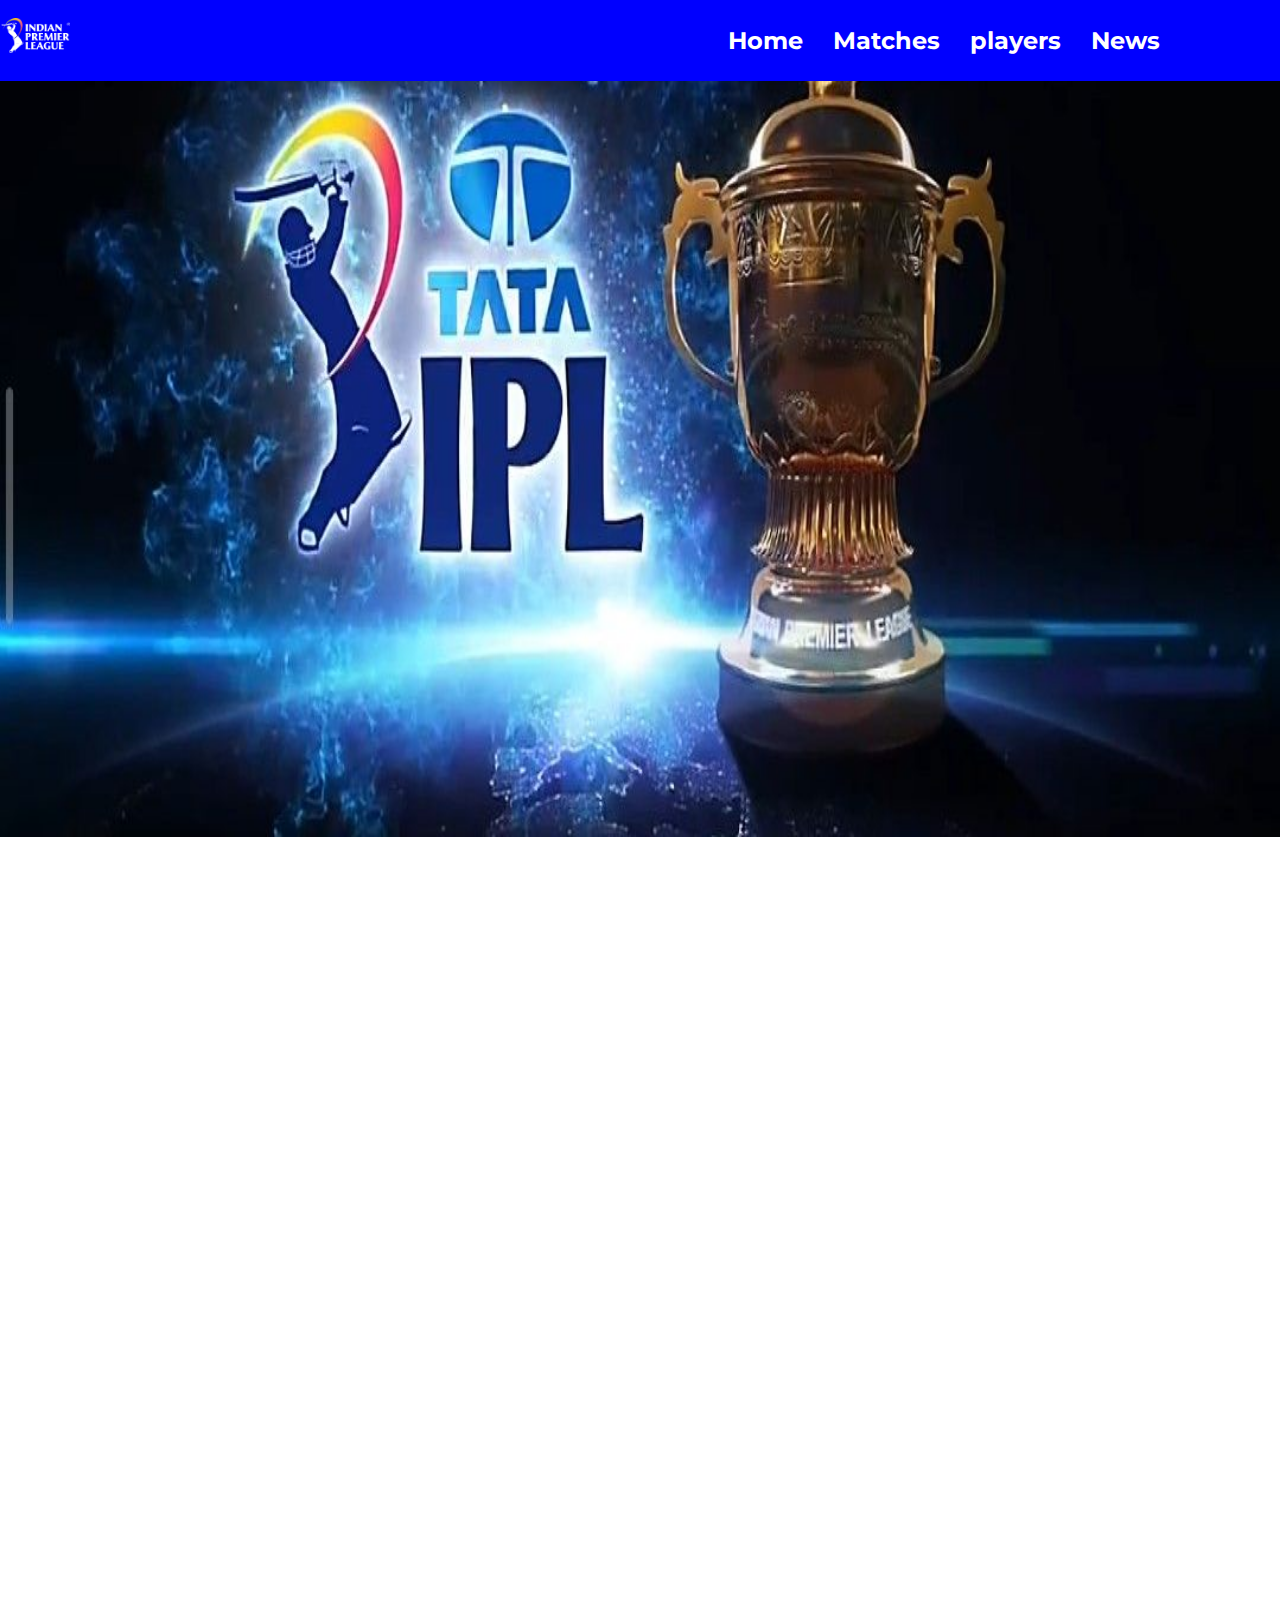
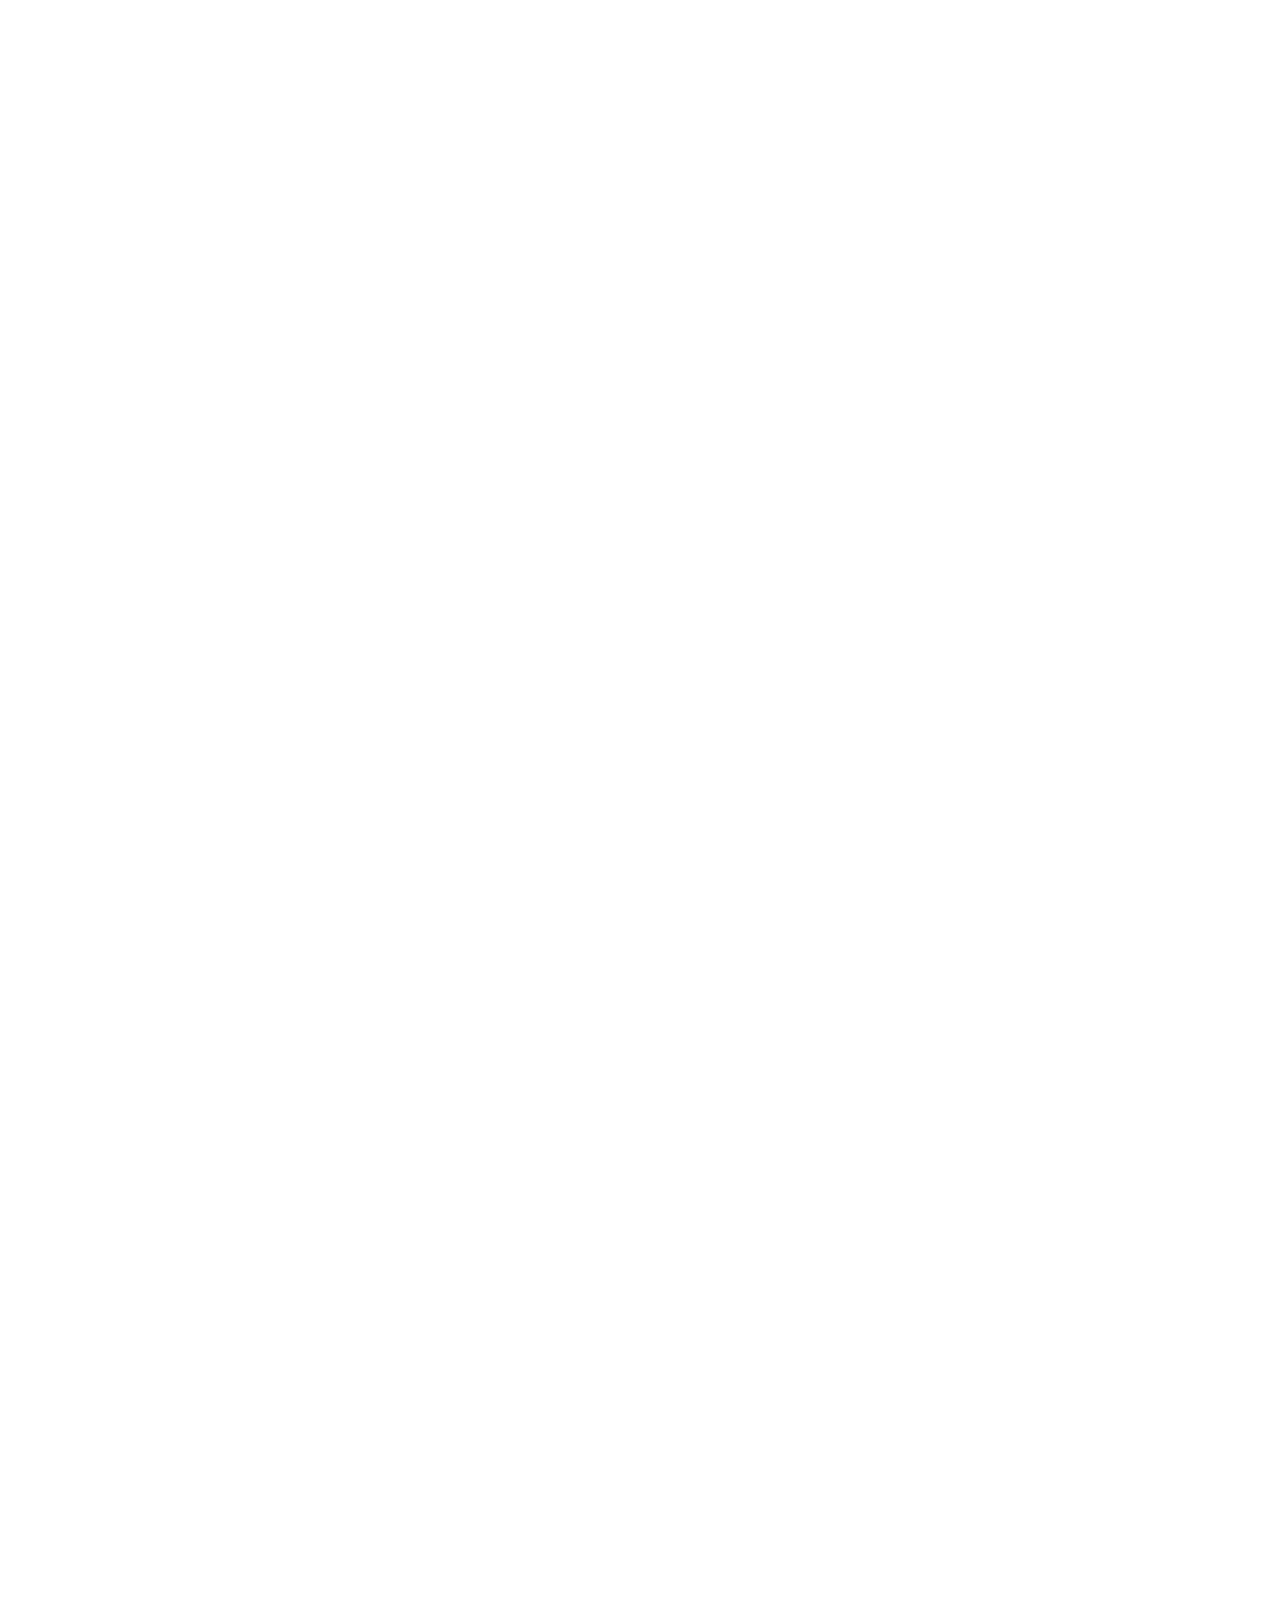
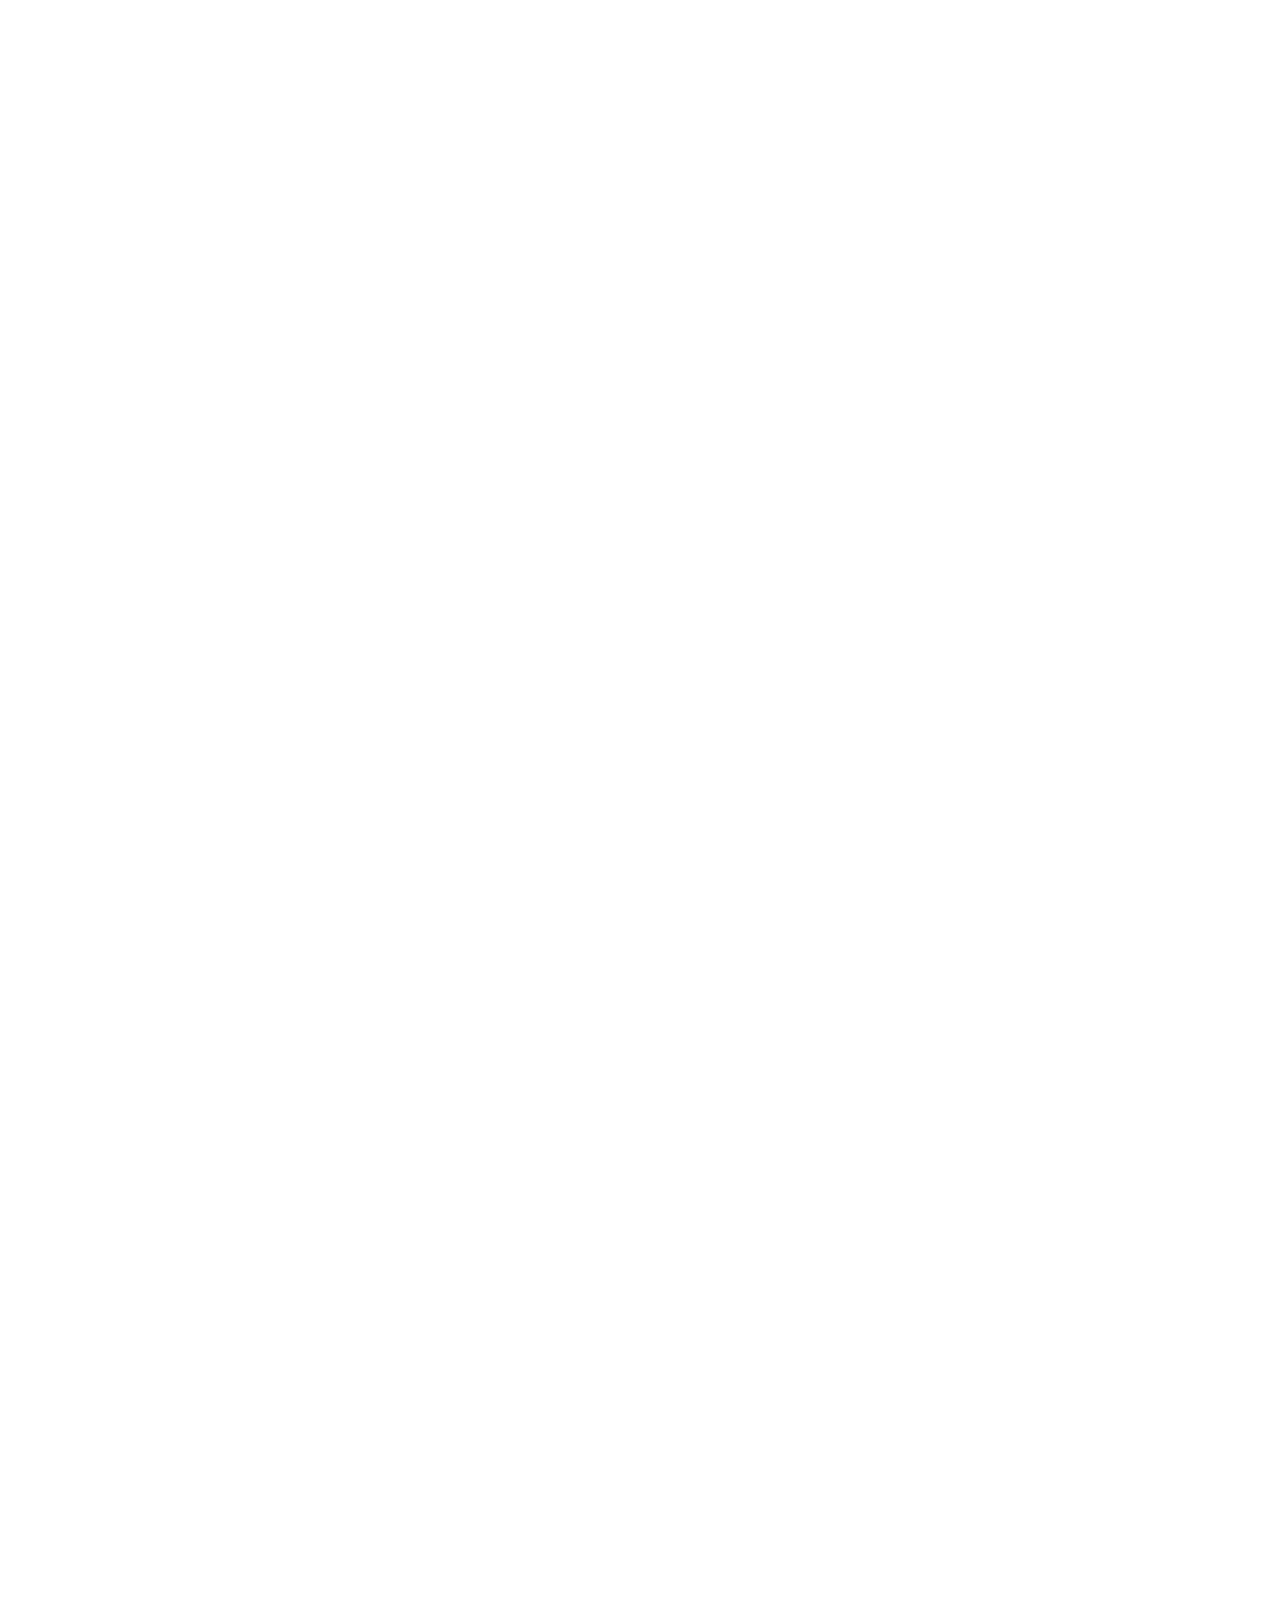
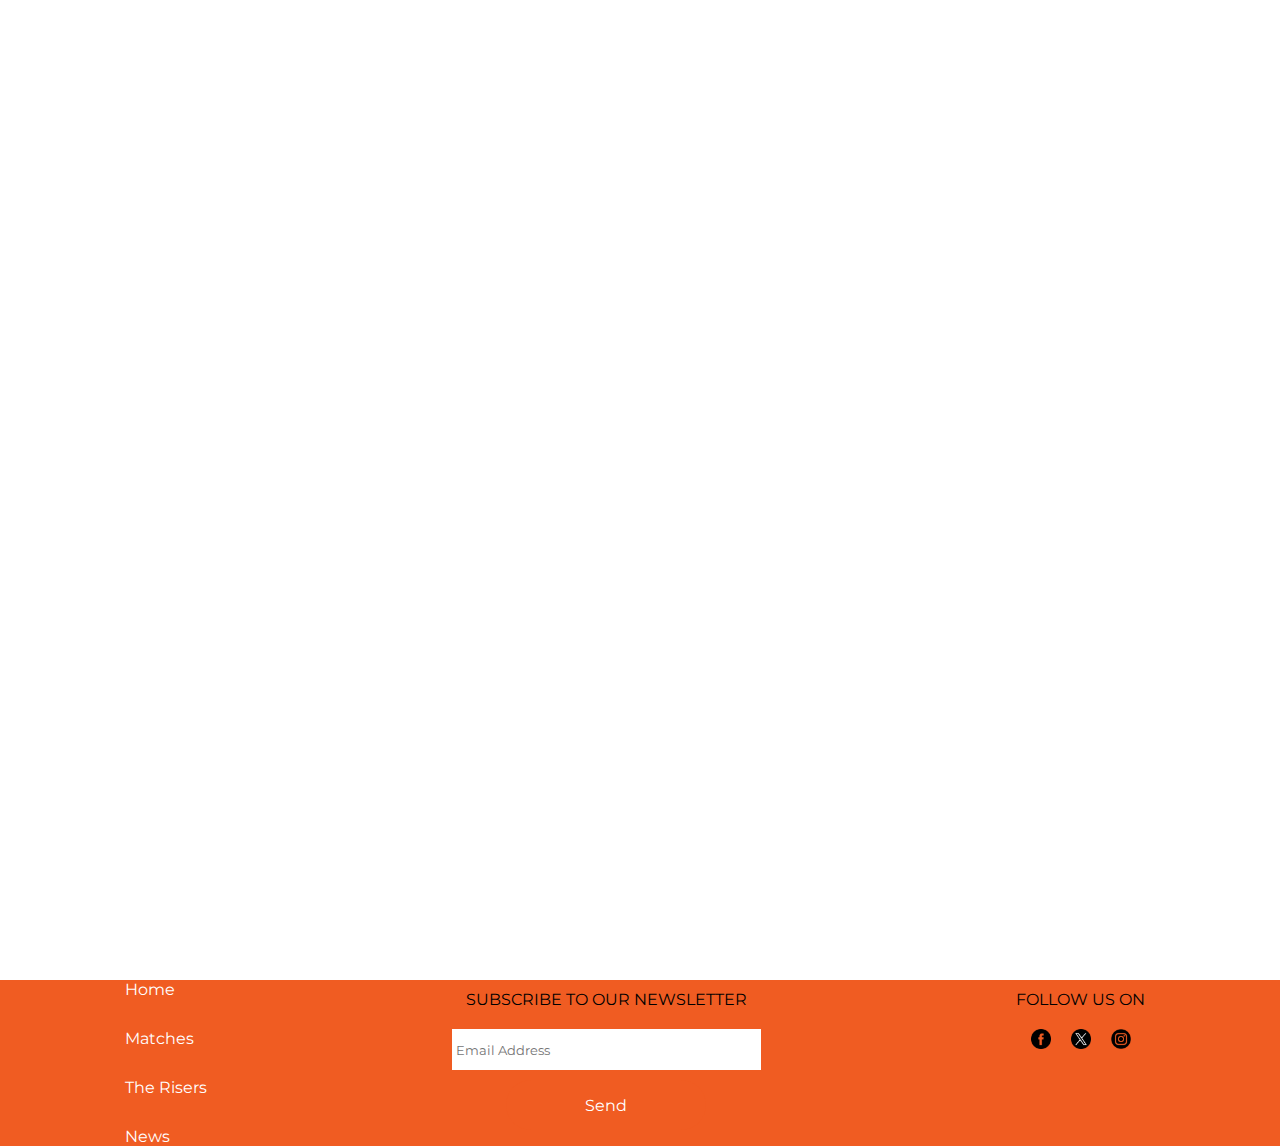
<file: index.html>
<!DOCTYPE html>
<html lang="en">

<head>
    <meta charset="UTF-8">
    <meta name="viewport" content="width=device-width, initial-scale=1.0">
    <title>SunRisers Hyderabad</title>
    <link rel="shortcut icon" href="images/favicon1.ico" type="image/x-icon">
    <link rel="stylesheet" href="style.css">
    <link href="https://unpkg.com/aos@2.3.1/dist/aos.css" rel="stylesheet">
</head>

<body>
    <!-- navigation bar -->
    <header>
        <nav id="desktop-view">
            <img src="/images/ipl-logo.png" height="70px" width="70px" alt="srh-logo" id="srh-logo">
            <ul id="desktop-ul">
                <li><a href="index.html" target="_blank">Home</a></li>
                <li><a href="matches.html" target="_blank">Matches</a></li>
                <li><a href="players-SRH.html" target="_blank">players</a></li>
                <li><a href="news.html" target="_blank">News</a></li>
            </ul>
        </nav>
        <!-- mobile view-->
        <nav id="moblie-view">
            <ul id="moblie-view-flex">
                <li><img src="/images/srh-logo.gif" height="140px" width="140px" alt=""></li>
                <li><img src="/images/menu_24dp_FILL0_wght400_GRAD0_opsz24.svg" height="100px" width="100px"
                        onclick="toggleMenu()" alt="">
                </li>
            </ul>
        </nav>
        <nav id="nav">
        </nav>
    </header>
    <!-- banner of the team -->
    <div class="banner-srh">
        <img src="/images/ipl-banner.jpg" id="srh-banner" style="height: 100%;width: 100%;">
    </div>

    <!-- points table -->
    <div data-aos="fade-up">
        <div class="ipl-table">
            <table id="points-table">
                <caption>IPL Points Table</caption>
                <thead>
                    <tr>
                        <th>Pos</th>
                        <th>Team</th>
                        <th>PLD</th>
                        <th>Won</th>
                        <th>Lost</th>
                        <th>Tied</th>
                        <th>PTS</th>
                        <th>NRR</th>
                    </tr>
                <tbody>
                    <tr>
                        <td>1</td>
                        <td id="flex-team-img"><img src="/images/teams-logo/KKR.png" height="30px" width="30px"
                                alt="KKR.png">KKR</td>
                        <td>14</td>
                        <td>9</td>
                        <td>3</td>
                        <td>2</td>
                        <td>20</td>
                        <td>1.428</td>
                    </tr>
                    <tr>
                        <td id=srh-color>2</td>
                        <td id=srh-color id="flex-team-img"><img src="/images/teams-logo/SRH.png" height="30px"
                                width="30px" alt="KKR.png">SRH</td>
                        <td id=srh-color>14</td>
                        <td id=srh-color>8</td>
                        <td id=srh-color>5</td>
                        <td id=srh-color>1</td>
                        <td id=srh-color>17</td>
                        <td id=srh-color>0.414</td>
                    </tr>
                    <tr>
                        <td>3</td>
                        <td id="flex-team-img"><img src="/images/teams-logo/RR.png" height="30px" width="30px"
                                alt="KKR.png">RR</td>
                        <td>14</td>
                        <td>8</td>
                        <td>5</td>
                        <td>1</td>
                        <td>17</td>
                        <td>0.273</td>
                    </tr>
                    <tr>
                        <td>4</td>
                        <td id="flex-team-img"><img src="/images/teams-logo/RCB.png" height="30px" width="30px"
                                alt="KKR.png">RCB</td>
                        <td>14</td>
                        <td>7</td>
                        <td>7</td>
                        <td>1</td>
                        <td>14</td>
                        <td>0.459</td>
                    </tr>
                    <tr>
                        <td>5</td>
                        <td id="flex-team-img"><img src="/images/teams-logo/CSK.png" height="30px" width="30px"
                                alt="KKR.png">CSK</td>
                        <td>14</td>
                        <td>7</td>
                        <td>7</td>
                        <td>0</td>
                        <td>14</td>
                        <td>0.392</td>
                    </tr>
                    <tr>
                        <td>6</td>
                        <td id="flex-team-img"><img src="/images/teams-logo/DC.png" height="30px" width="30px"
                                alt="KKR.png">DC</td>
                        <td>14</td>
                        <td>7</td>
                        <td>7</td>
                        <td>0</td>
                        <td>14</td>
                        <td>-0.377</td>
                    </tr>
                    <tr>
                        <td>7</td>
                        <td id="flex-team-img"><img src="/images/teams-logo/LSG.png" height="30px" width="30px"
                                alt="KKR.png">LSG</td>
                        <td>14</td>
                        <td>7</td>
                        <td>7</td>
                        <td>0</td>
                        <td>14</td>
                        <td>-0.667</td>
                    </tr>
                    <tr>
                        <td>8</td>
                        <td id="flex-team-img"><img src="/images/teams-logo/GT.png" height="30px" width="30px"
                                alt="KKR.png">GT</td>
                        <td>14</td>
                        <td>5</td>
                        <td>7</td>
                        <td>2</td>
                        <td>12</td>
                        <td>-1.063</td>
                    </tr>
                    <tr>
                        <td>9</td>
                        <td id="flex-team-img"><img src="/images/teams-logo/PK.png" height="30px" width="30px"
                                alt="KKR.png">PBKS</td>
                        <td>14</td>
                        <td>5</td>
                        <td>9</td>
                        <td>0</td>
                        <td>10</td>
                        <td>-0.353</td>
                    </tr>
                    <tr>
                        <td>10</td>
                        <td id="flex-team-img"><img src="/images/teams-logo/MI.png" height="30px" width="30px"
                                alt="KKR.png">MI</td>
                        <td>14</td>
                        <td>4</td>
                        <td>10</td>
                        <td>0</td>
                        <td>8</td>
                        <td>-0.318</td>
                    </tr>
                </tbody>
                </thead>
            </table>
        </div>
    </div>
    </div>
    <!-- matches -->
    <div data-aos="fade-up">
        <p id="heading-score-board">Matches</p>
        <div class="flex-score-board">
            <div class="score-borad">
                <div class="date-time">
                    <div class="date"><img src="/images/calendar_month_24dp_FILL0_wght400_GRAD0_opsz24.svg" alt="">
                        <p>Friday
                            24th May 2024</p>
                    </div>
                    <div class="time"><img src="/images/schedule_24dp_FILL0_wght400_GRAD0_opsz24.svg" alt="">
                        <p>07:30 PM</p>
                    </div>
                </div>
                <div class="scores">
                    <div class="srh-scores">
                        <p id="team-big">Sunrisers Hyderabad</p>
                        <p id="bold">175/9</p>
                        <p id="bold">(20) ov</p>
                    </div>
                    <img src="/images/teams-logo/SRH.png" height="80px" width="80px" alt="">
                    <p id="bigger-vs">v/s</p>
                    <div class="other-team">
                        <p id="team-big">Rajasthan Royals</p>
                        <p id="bold">139/7</p>
                        <p id="bold">(20)ov</p>
                    </div>
                    <img src="/images/teams-logo/RR.png" height="80px" width="80px" alt="">
                </div>
                <div class="match-result">
                    <p>Sunrisers Hyderabad won by 36 runs (Made way to Finals🎉)</p>
                </div>
            </div>
            <button id="matches-btn"><a href="matches.html">View All matches</a></button>
        </div>
    </div>
    <!-- player view -->
    <div data-aos="fade-up">
        <div class="the-risers">
            <p style="text-align: center;font-size: 2rem;font-weight: 600;">The
                <span style="color:#F05C22 ;">R</span>isers
            </p>
            <div class="flex-show-case">
                <div class="player-show-case">
                    <div class="img-slider">
                        <img src="/images/players/ABDULSAMAD-1.png">
                        <img src="/images/players/ABHISHEK SHARMA-04.png">
                        <img src="/images/players/AIDEN MARKRAM-94.png">
                        <img src="/images/players/AKASH SINGH-26.png">
                        <img src="/images/players/ANMOL PREEET SINGH-00.png">
                        <img src="/images/players/BHUBNESHWAR KUMAR-15.png">
                        <img src="/images/players/GLENN PHILLIPS-6.png">
                        <img src="/images/players/HEINRICH KLAASEN-00.png">
                        <img src="/images/players/MAYANK AGRAWAL-16.png">
                        <img src="/images/players/PAT CUMMINS-30.png">
                        <img src="/images/players/NITISH KUMAR REDDY-08.png">
                        <img src="/images/players/T.NATARAJAN-44.png">
                        <img src="/images/players/TRAVIS HEAD-62.png">
                        <img src="/images/players/UMRAN MALIK-24.png">
                        <img src="/images/players/WASHINGTON SUNDAR-5.png">
                    </div>
                    <div class="img-slider">
                        <img src="/images/players/ABDULSAMAD-1.png">
                        <img src="/images/players/ABHISHEK SHARMA-04.png">
                        <img src="/images/players/AIDEN MARKRAM-94.png">
                        <img src="/images/players/AKASH SINGH-26.png">
                        <img src="/images/players/ANMOL PREEET SINGH-00.png">
                        <img src="/images/players/BHUBNESHWAR KUMAR-15.png">
                        <img src="/images/players/GLENN PHILLIPS-6.png">
                        <img src="/images/players/HEINRICH KLAASEN-00.png">
                        <img src="/images/players/MAYANK AGRAWAL-16.png">
                        <img src="/images/players/PAT CUMMINS-30.png">
                        <img src="/images/players/NITISH KUMAR REDDY-08.png">
                        <img src="/images/players/T.NATARAJAN-44.png">
                        <img src="/images/players/TRAVIS HEAD-62.png">
                        <img src="/images/players/UMRAN MALIK-24.png">
                        <img src="/images/players/WASHINGTON SUNDAR-5.png">
                    </div>
                </div>
                <button id="matches-btn"><a href="players.html">View All Players</a></button>
            </div>
        </div>
    </div>
    <!-- news of the srh -->
    <div data-aos="fade-up">
        <div class="flex-news-box">
            <p style="font-size: 2rem;font-weight: bold;color:black;">News</p>
            <div class="news-box">
                <div class="new-1 news-temp">
                    <img src="/images/new-2.jpeg" height="200px" width="300px">
                    <p style="font-weight: bolder; padding: 10px;">KKR vs SRH IPL 2024 Qualifier 1 Highlights:
                        Venkatesh, Shreyas help
                        Kolkata beat Hyderabad by 8
                        wickets to reach final</p><br><br>
                    <p>KKR vs SRH: Catch the score, updates and highlights from Kolkata Knight Riders vs Sunrisers
                        Hyderabad
                        IPL 2024 Qualifier 1 match played at the Narendra Modi Stadium in Ahmedabad.</p>
                </div>
                <div class="new-2 news-temp">
                    <img src="/images/new-3.jpg" alt="" height="200px" width="300px">
                    <p style="font-weight: bolder;">
                        See you in the finals: Abhishek Sharma's sister uplifts SRH opener after loss vs KKR
                    </p><br><br>
                    <p>IPL 2024: Abhishek Sharma's sister posted a heart-felt message on Instagram after SRH's 8-wicket
                        loss
                        against KKR in Qualifier 1. She wished luck to Abhishek after his rare failure and hoped for him
                        to
                        come back strong in the next game.</p>
                </div>
                <div class="new-3 news-temp">
                    <img src="/images/news-4.avif" height="200px" width="300px">
                    <p style="font-weight: bolder;">IPL 2024: SRH opener Travis Head speaks about white ball success and
                        self-awareness</p><br><br>
                    <p>Travis Head's unconventional batting style and raw honesty have defined his success in IPL 2024
                        with
                        Sunrisers Hyderabad. Embracing his aggressive approach and self-awareness, Head reflects on his
                        journey, challenges with spin, and the philosophy behind his cricketing mindset.</p>
                </div>
            </div>
            <button id="matches-btn"><a href="news.html">View More</a></button>
        </div>
    </div>
    <div data-aos="fade-up">
        <div class="sponsers-flex">
            <div class="title-sponsor">
                <p>TITLE SPONSOR</p>
                <img src="/images/DREAM-11.png" alt="">
            </div>
            <div class="principal-sponsor">
                <p>PRINCIPAL SPONSORS</p>
                <div class="flex-sponsor-img">
                    <img src="/images/BKT.png" alt="">
                    <img src="/images/KUHL.png" alt="">
                    <img src="/images/JIO.png" alt="">
                    <img src="images/ARUN.png" alt="">
                </div>
            </div>
            <div class="other-sponsor">
                <p>OTHER SPONSORS</p>
                <div class="flex-sponsor-img">
                    <img src="/images/PHILIPS.png" alt="">
                    <img src="/images/CENTUARY.png" alt="">
                </div>
            </div>
            <div class="other-partners">
                <p>OUR PARTNERS</p>
                <div class="flex-sponsor-img">
                    <img src="/images/WROGN.png" alt="">
                    <img src="/images/FANCODE.png" alt="">
                    <img src="/images/BIGANT.png" alt="">
                </div>
            </div>
        </div>
    </div>
    <footer>
        <div class="wrapper-1">
            <div class="quick-links">
                <ul id="footer-links">
                    <li><a href="index.html" target="_blank">Home</a></li>
                    <li><a href="matches.html" target="_blank">Matches</a></li>
                    <li><a href="players.html" target="_blank">The Risers</a></li>
                    <li><a href="news.html" target="_blank">News</a></li>
                </ul>
            </div>
            <div class="news-settler">
                <p style="margin: 10px;">SUBSCRIBE TO OUR NEWSLETTER</p>
                <input type="email" name="email" id="email" placeholder="Email Address" required>
                <button id="matches-btn"><a href="players.html">Send</a></button>
            </div>
            <div class="follow">
                <p style="margin: 10px;">FOLLOW US ON</p>
                <ul id="flex-follow">
                    <li><a href="https://www.facebook.com/sunrisershyderabad" target="_blank"><img
                                src="/images/facebook.png" alt="" height="20px" width="20px"></a></li>
                    <li><a href="https://x.com/sunrisers"><img src="/images/twitter.png" alt="" height="20px"
                                width="20px"></a></li>
                    <li><a href="https://www.instagram.com/SunrisersHYD/"><img src="/images/instagram (1).png" alt=""
                                height="20px" width="20px"></a>
                    </li>
                </ul>
            </div>
        </div>
        </div>
    </footer>
    <script src="https://unpkg.com/aos@2.3.1/dist/aos.js"></script>
    <script src="logic.js"></script>
</body>

</html>
</file>
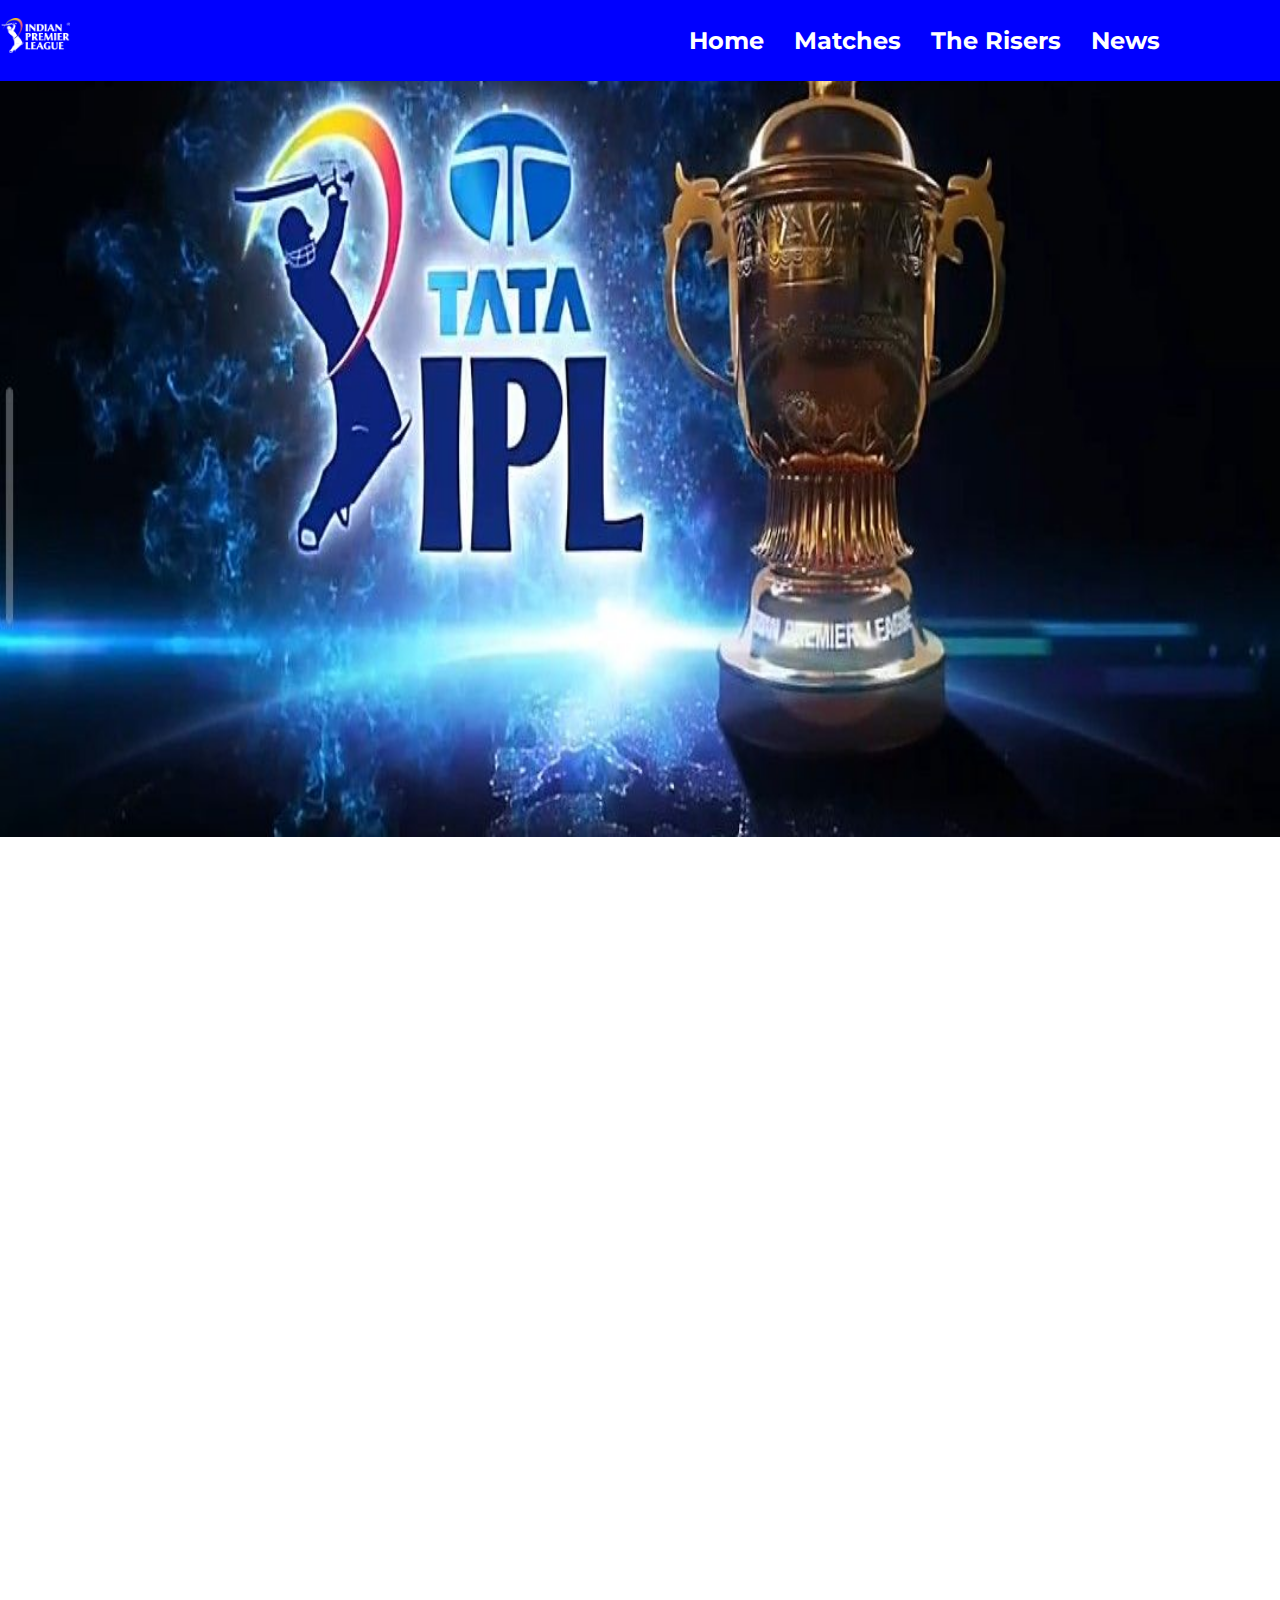
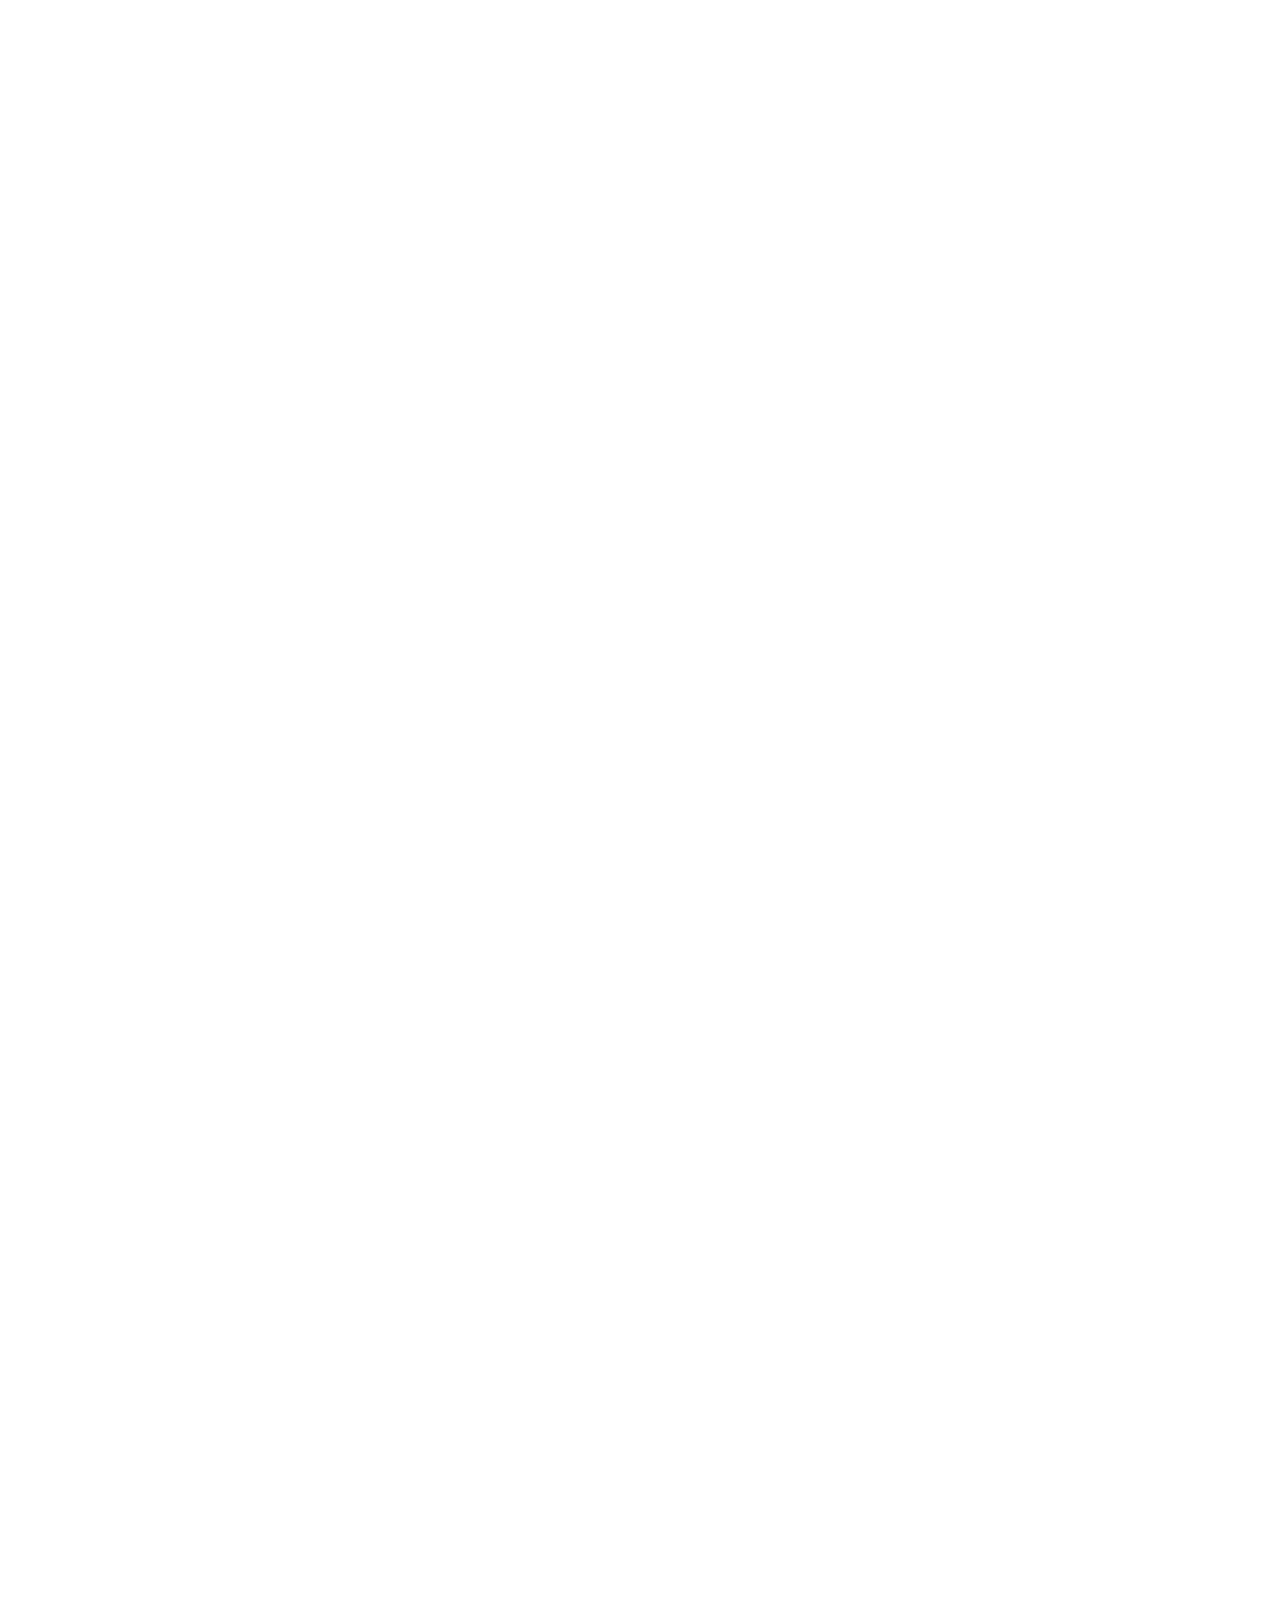
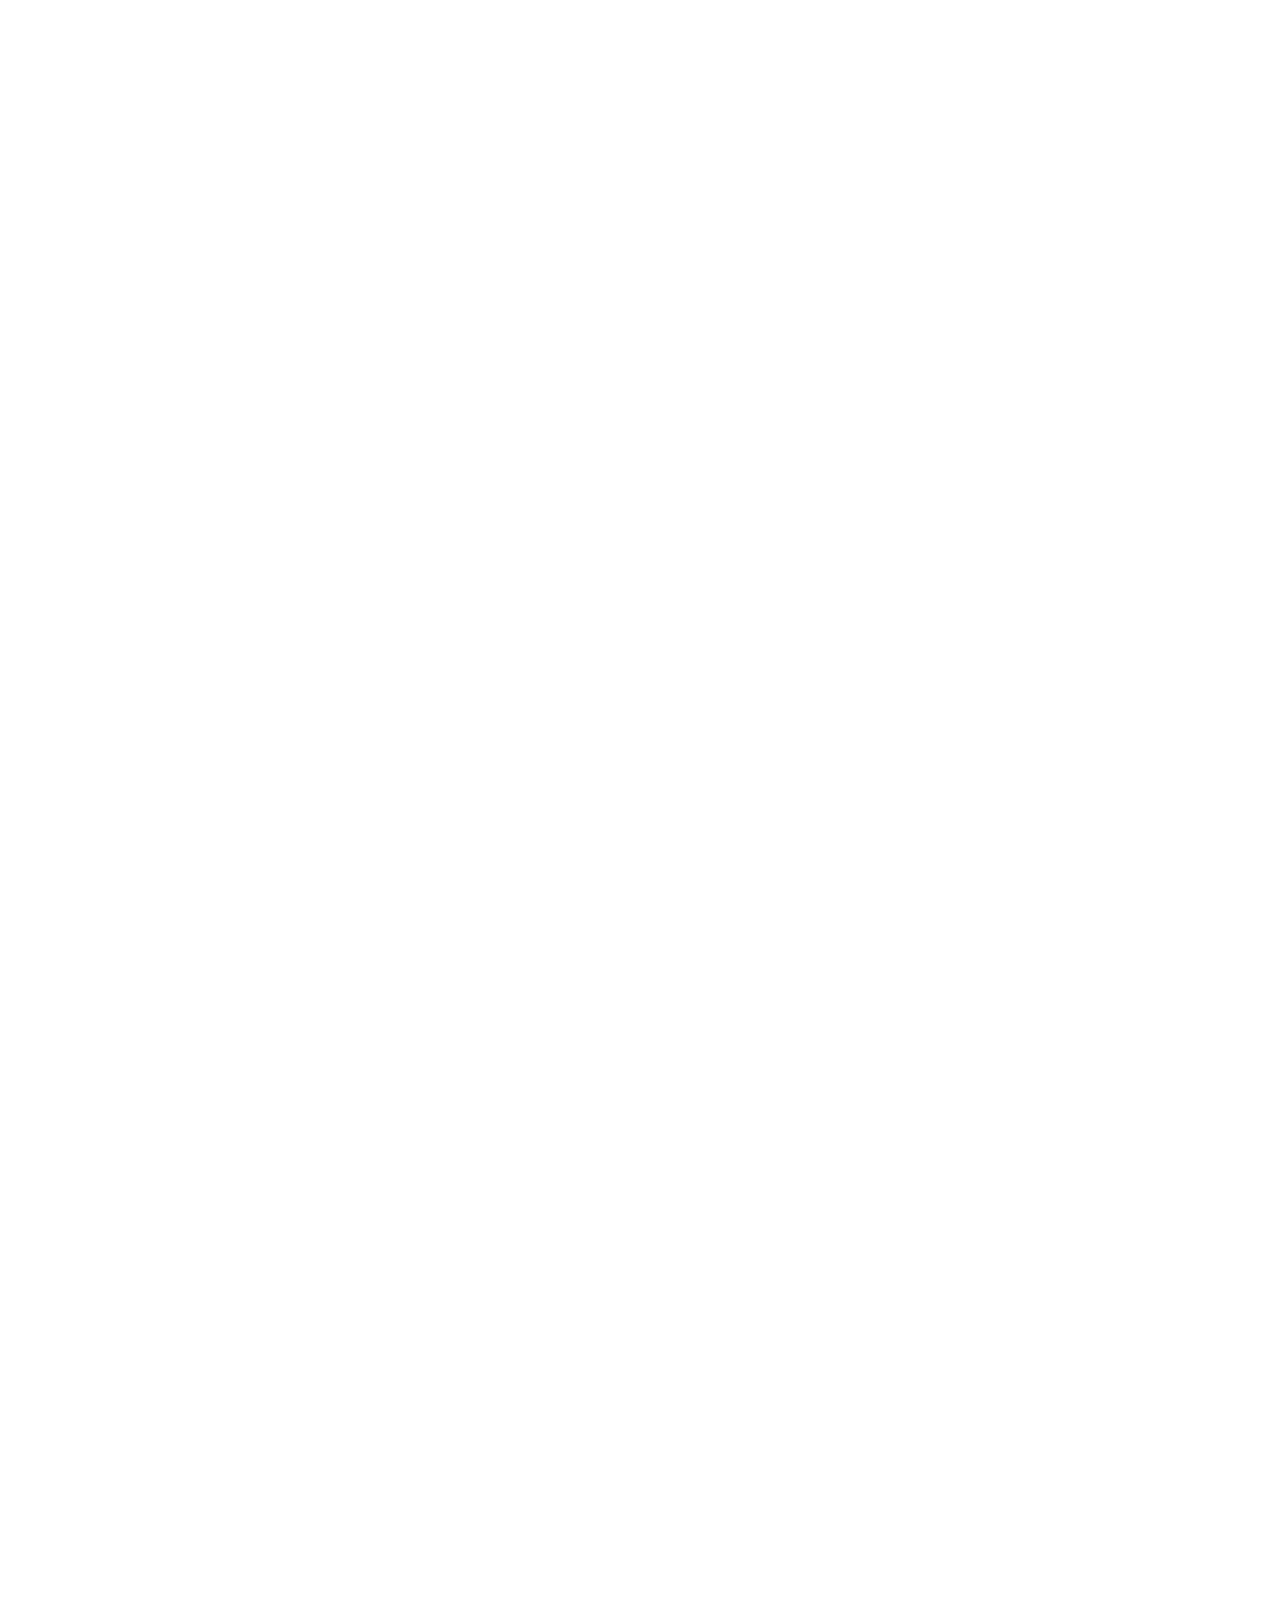
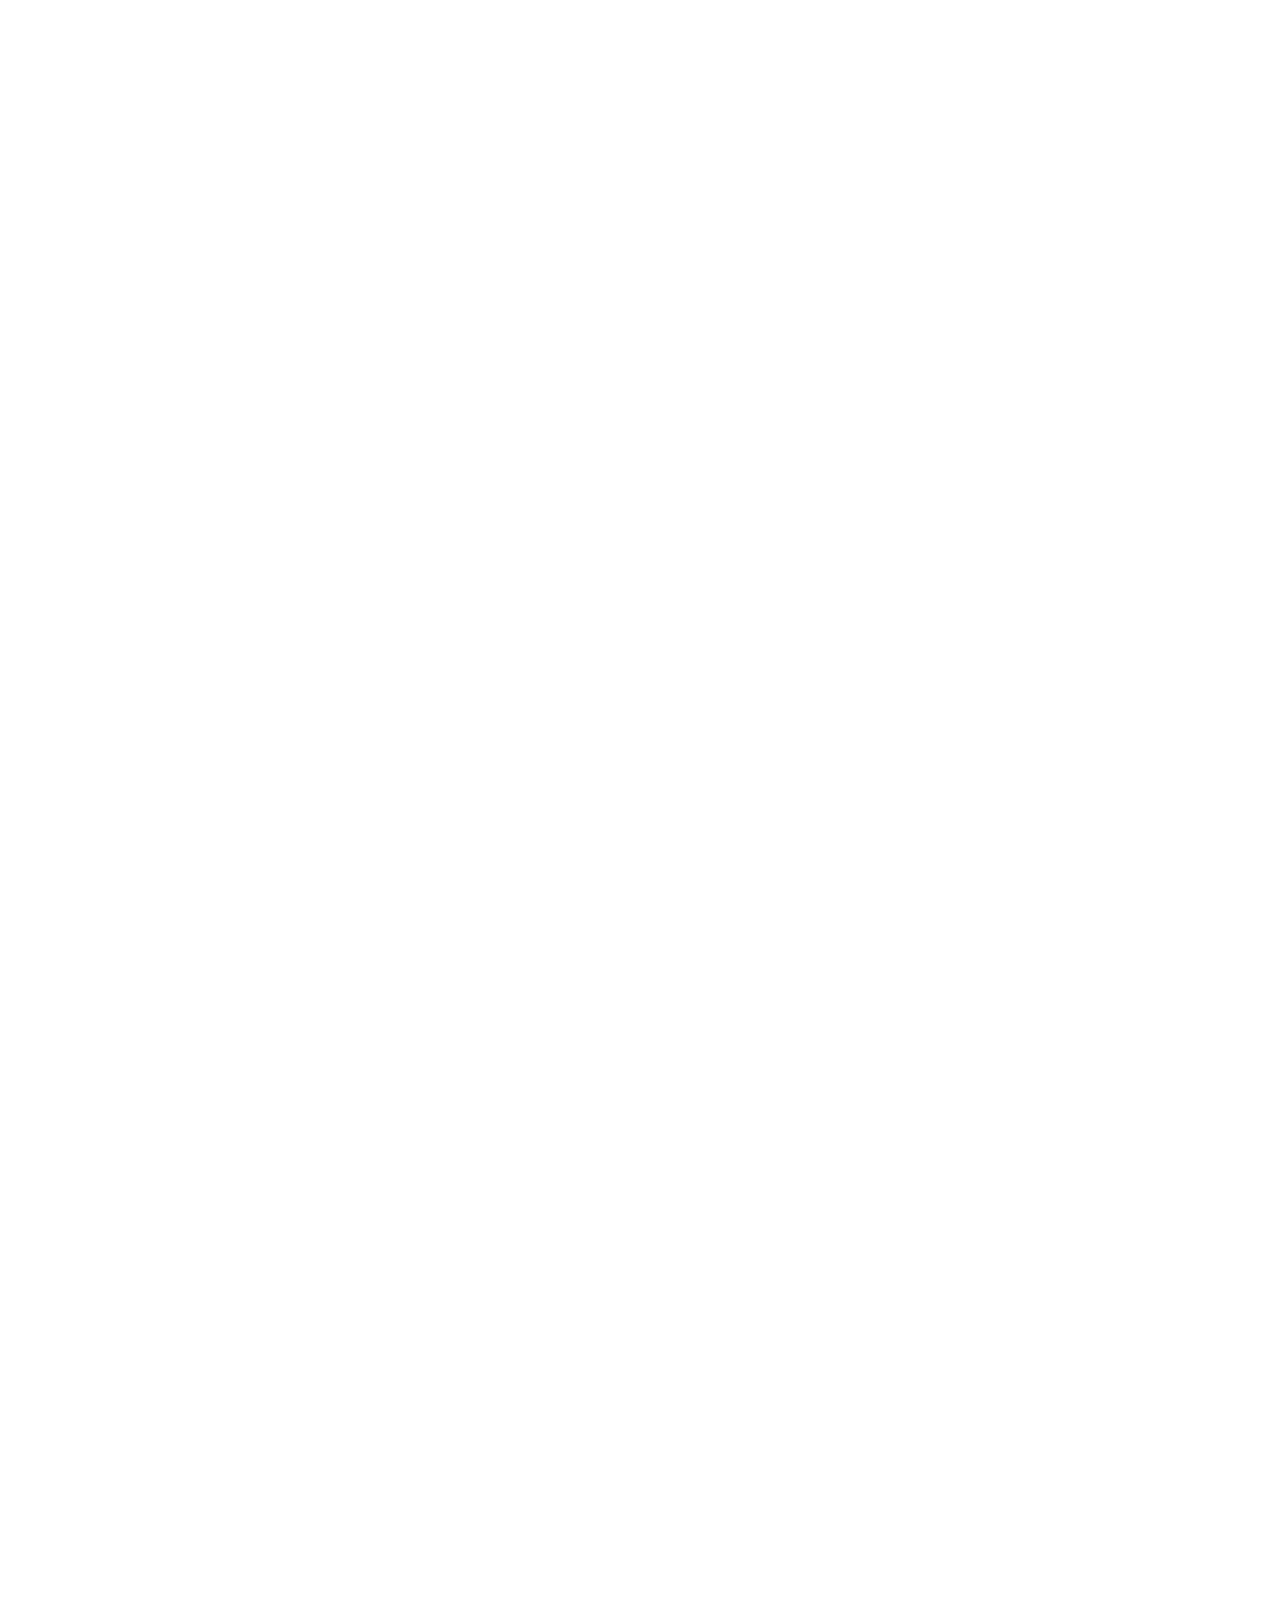
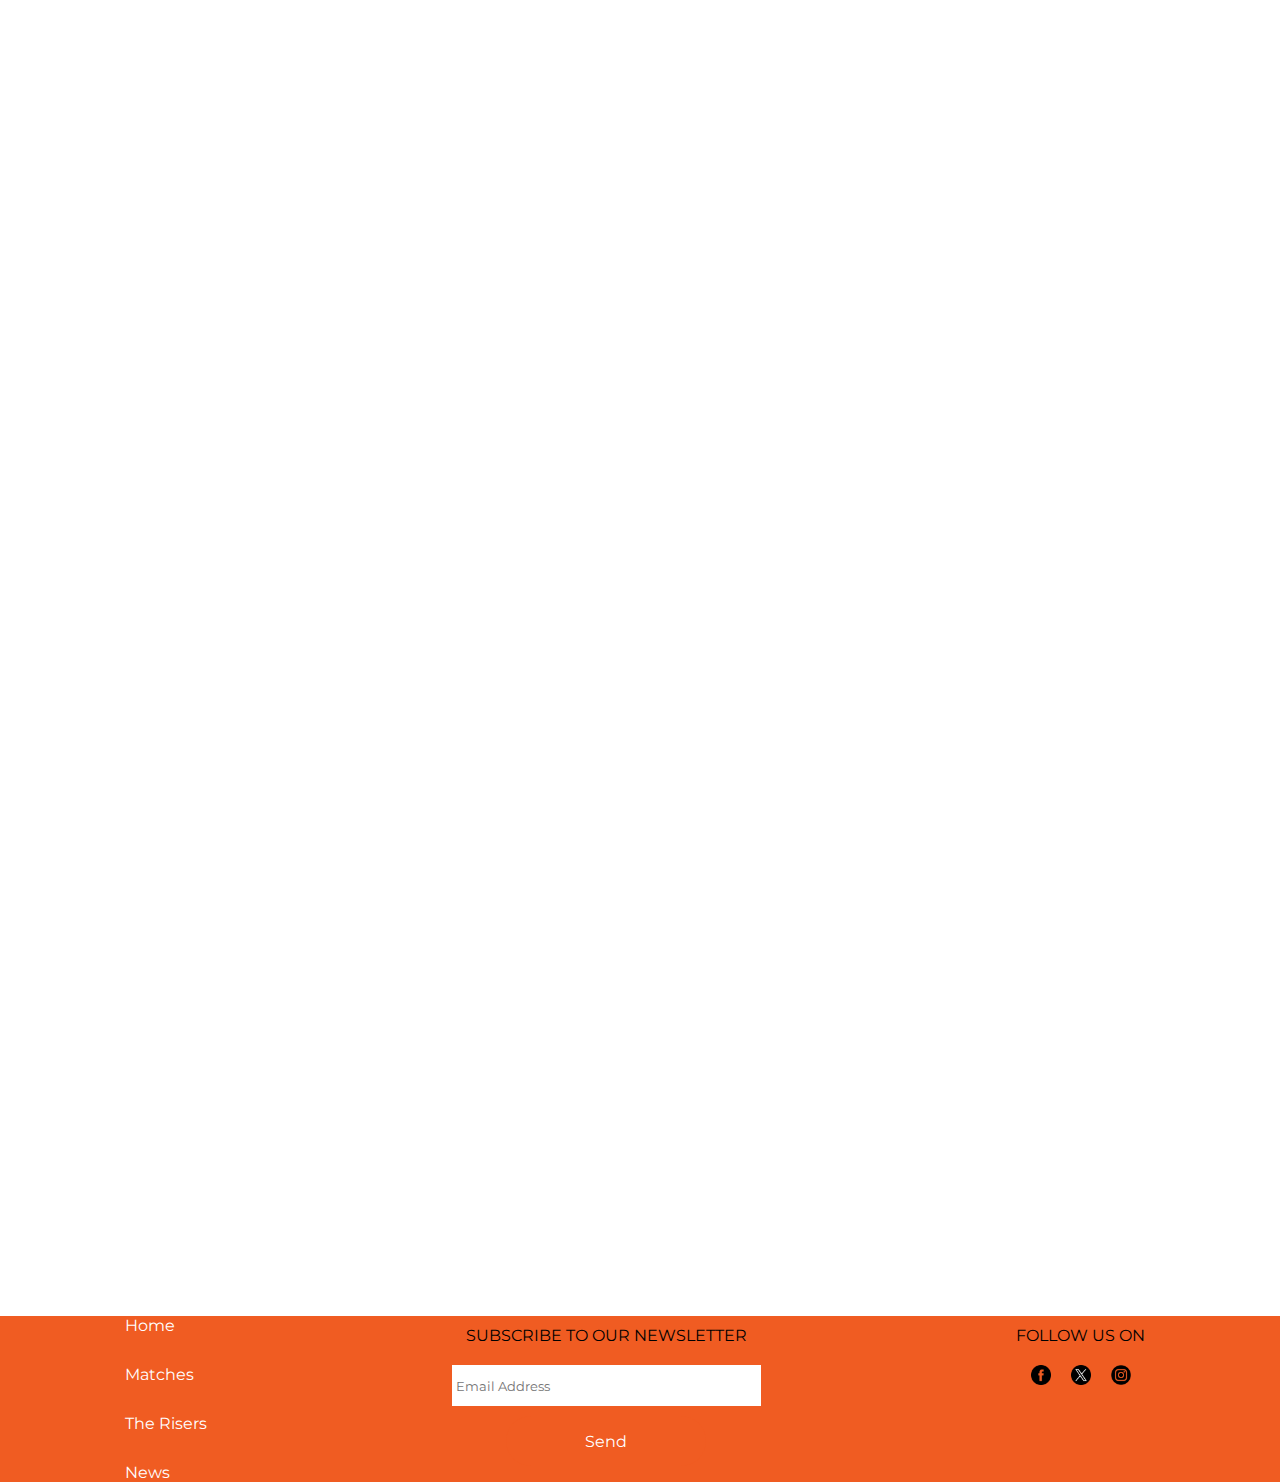
<file: matches.html>
<!DOCTYPE html>
<html lang="en">

<head>
    <meta charset="UTF-8">
    <meta name="viewport" content="width=device-width, initial-scale=1.0">
    <title>Matches</title>
    <link rel="shortcut icon" href="images/favicon1.ico" type="image/x-icon">
    <link rel="stylesheet" href="style.css">
    <link href="https://unpkg.com/aos@2.3.1/dist/aos.css" rel="stylesheet">
    <link rel="stylesheet" href="style-matches.css">
</head>

<body>
    <!-- navigation bar -->
    <header>
        <nav id="desktop-view">
            <img src="/images/ipl-logo.png" height="70px" width="70px" alt="srh-logo" id="srh-logo">
            <ul id="desktop-ul">
                <li><a href="index.html" target="_blank">Home</a></li>
                <li><a href="matches.html" target="_blank">Matches</a></li>
                <li><a href="players-SRH.html" target="_blank">The Risers</a></li>
                <li><a href="news.html" target="_blank">News</a></li>
            </ul>
        </nav>
        <nav id="moblie-view">
            <ul id="moblie-view-flex">
                <li><img src="/images/srh-logo.gif" height="140px" width="140px" alt=""></li>
                <li><img src="/images/menu_24dp_FILL0_wght400_GRAD0_opsz24.svg" height="100px" width="100px"
                        onclick="toggleMenu()" alt="">
                </li>
            </ul>
        </nav>
        <nav id="nav">
        </nav>
    </header>
    <!-- banner of the team -->
    <div class="banner-srh">
        <img src="/images/ipl-banner.jpg" id="srh-banner" height="100%" width="100%">
    </div>
    <!-- matches -->
    <!-- 1 -->
    <div class="flex-match-list">
        <div data-aos="fade-up">
            <p id="heading-score-board">Matches</p>
            <div data-aos="fade-up">
                <div class="flex-score-board">
                    <div class="score-borad">
                        <div class="date-time">
                            <div class="date"><img src="/images/calendar_month_24dp_FILL0_wght400_GRAD0_opsz24.svg"
                                    alt="">
                                <p>Sunday
                                    26th May 2024</p>
                            </div>
                            <div class="time"><img src="/images/schedule_24dp_FILL0_wght400_GRAD0_opsz24.svg" alt="">
                                <p>07:30 PM</p>
                            </div>
                        </div>
                        <div class="scores">
                            <div class="srh-scores">
                                <p id="team-big">Sunrisers Hyderabad</p>
                                <!-- <p id="bold">175/9</p>
                                <p id="bold">(20) ov</p> -->
                            </div>
                            <img src="/images/teams-logo/SRH.png" height="80px" width="80px" alt="">
                            <p id="bigger-vs">v/s</p>
                            <div class="other-team">
                                <p id="team-big">Kolkata Knight Riders</p>
                                <!-- <p id="bold">139/7</p>
                                <p id="bold">(20)ov</p> -->
                            </div>
                            <img src="/images/teams-logo/KKR.png" height="80px" width="80px" alt="">
                        </div>
                        <div class="match-result">
                            <p>(Finals🎉)</p>
                        </div>
                    </div>
                </div>
            </div>
            <div data-aos="fade-up">
                <div class="flex-score-board">
                    <div class="score-borad">
                        <div class="date-time">
                            <div class="date"><img src="/images/calendar_month_24dp_FILL0_wght400_GRAD0_opsz24.svg"
                                    alt="">
                                <p>Friday
                                    24th May 2024</p>
                            </div>
                            <div class="time"><img src="/images/schedule_24dp_FILL0_wght400_GRAD0_opsz24.svg" alt="">
                                <p>07:30 PM</p>
                            </div>
                        </div>
                        <div class="scores">
                            <div class="srh-scores">
                                <p id="team-big">Sunrisers Hyderabad</p>
                                <p id="bold">175/9</p>
                                <p id="bold">(20) ov</p>
                            </div>
                            <img src="/images/teams-logo/SRH.png" height="80px" width="80px" alt="">
                            <p id="bigger-vs">v/s</p>
                            <div class="other-team">
                                <p id="team-big">Rajasthan Royals</p>
                                <p id="bold">139/7</p>
                                <p id="bold">(20)ov</p>
                            </div>
                            <img src="/images/teams-logo/RR.png" height="80px" width="80px" alt="">
                        </div>
                        <div class="match-result">
                            <p>Sunrisers Hyderabad won by 36 runs (Made way to Finals🎉)</p>
                        </div>
                    </div>
                </div>
            </div>
            <div class="flex-score-board">
                <div class="score-borad">
                    <div class="date-time">
                        <div class="date"><img src="/images/calendar_month_24dp_FILL0_wght400_GRAD0_opsz24.svg" alt="">
                            <p>Tuesday
                                21st May 2024</p>
                        </div>
                        <div class="time"><img src="/images/schedule_24dp_FILL0_wght400_GRAD0_opsz24.svg" alt="">
                            <p>07:30 PM</p>
                        </div>
                    </div>
                    <div class="scores">
                        <div class="srh-scores">
                            <p id="team-big">Sunrisers Hyderabad</p>
                            <p>159/10</p>
                            <p>(19.3 ) ov</p>
                        </div>
                        <img src="/images/teams-logo/SRH.png" height="80px" width="80px" alt="">
                        <p id="bigger-vs">v/s</p>
                        <div class="other-team">
                            <p id="team-big">Kolkata Knight Riders</p>
                            <p>164 / 2</p>
                            <p>(13.4) ov</p>
                        </div>
                        <img src="/images/teams-logo/KKR.png" height="80px" width="80px" alt="">
                    </div>
                    <div class="match-result">
                        <p>Kolkata Knight Riders won by 8 wickets (with 38 balls remaining)</p>
                    </div>
                </div>
            </div>
        </div>
        <!-- 2 -->
        <div data-aos="fade-up">
            <!-- <p id="heading-score-board">previous </p> -->
            <div class="flex-score-board">
                <div class="score-borad">
                    <div class="date-time">
                        <div class="date"><img src="/images/calendar_month_24dp_FILL0_wght400_GRAD0_opsz24.svg" alt="">
                            <p>Sunday
                                19th May 2024</p>
                        </div>
                        <div class="time"><img src="/images/schedule_24dp_FILL0_wght400_GRAD0_opsz24.svg" alt="">
                            <p>03:30 PM</p>
                        </div>
                    </div>
                    <div class="scores">
                        <div class="srh-scores">
                            <p id="team-big">Sunrisers Hyderabad</p>
                            <p>215/6</p>
                            <p>(19.1 ) ov</p>
                        </div>
                        <img src="/images/teams-logo/SRH.png" height="80px" width="80px" alt="">
                        <p id="bigger-vs">v/s</p>
                        <div class="other-team">
                            <p id="team-big">punjab kings</p>
                            <p>214 / 5</p>
                            <p>(20) ov</p>
                        </div>
                        <img src="/images/teams-logo/PK.png" height="80px" width="80px" alt="">
                    </div>
                    <div class="match-result">
                        <p>Sunrisers Hyderabad won by 4 wickets (with 5balls remaining)</p>
                    </div>
                </div>
            </div>
        </div>
        <!-- 3 -->
        <div data-aos="fade-up">
            <!-- <p id="heading-score-board">previous </p> -->
            <div class="flex-score-board">
                <div class="score-borad">
                    <div class="date-time">
                        <div class="date"><img src="/images/calendar_month_24dp_FILL0_wght400_GRAD0_opsz24.svg" alt="">
                            <p>Thursday
                                16th May 2024</p>
                        </div>
                        <div class="time"><img src="/images/schedule_24dp_FILL0_wght400_GRAD0_opsz24.svg" alt="">
                            <p>07:30 PM</p>
                        </div>
                    </div>
                    <div class="scores">
                        <div class="srh-scores">
                            <p id="team-big">Sunrisers Hyderabad</p>
                            <!-- <p>159/10</p>
                            <p>(19.3 ) ov</p> -->
                        </div>
                        <img src="/images/teams-logo/SRH.png" height="80px" width="80px" alt="">
                        <p id="bigger-vs">v/s</p>
                        <div class="other-team">
                            <p id="team-big">Gujarat Titans</p>
                            <!-- <p>164 / 2</p>
                            <p>(13.4) ov</p> -->
                        </div>
                        <img src="/images/teams-logo/GT.png" height="80px" width="80px" alt="">
                    </div>
                    <div class="match-result">
                        <p>Match abandoned without a ball bowled</p>
                    </div>
                </div>
            </div>
        </div>
        <!-- 4 -->
        <div data-aos="fade-up">
            <!-- <p id="heading-score-board">previous </p> -->
            <div class="flex-score-board">
                <div class="score-borad">
                    <div class="date-time">
                        <div class="date"><img src="/images/calendar_month_24dp_FILL0_wght400_GRAD0_opsz24.svg" alt="">
                            <p>Wednesday
                                8th May 2024</p>
                        </div>
                        <div class="time"><img src="/images/schedule_24dp_FILL0_wght400_GRAD0_opsz24.svg" alt="">
                            <p>07:30 PM</p>
                        </div>
                    </div>
                    <div class="scores">
                        <div class="srh-scores">
                            <p id="team-big">Sunrisers Hyderabad</p>
                            <p>167/0</p>
                            <p>(9.4 ) ov</p>
                        </div>
                        <img src="/images/teams-logo/LSG.png" height="80px" width="80px" alt="">
                        <p id="bigger-vs">v/s</p>
                        <div class="other-team">
                            <p id="team-big">Lucknow Super Giants</p>
                            <p>165 / 4</p>
                            <p>(20) ov</p>
                        </div>
                        <img src="/images/teams-logo/KKR.png" height="80px" width="80px" alt="">
                    </div>
                    <div class="match-result">
                        <p>Sunrisers Hyderabad won by 10 wickets (with 62 balls remaining)</p>
                    </div>
                </div>
            </div>
        </div>
        <!-- 5 -->
        <div data-aos="fade-up">
            <!-- <p id="heading-score-board">previous </p> -->
            <div class="flex-score-board">
                <div class="score-borad">
                    <div class="date-time">
                        <div class="date"><img src="/images/calendar_month_24dp_FILL0_wght400_GRAD0_opsz24.svg" alt="">
                            <p>Monday
                                6th May 2024</p>
                        </div>
                        <div class="time"><img src="/images/schedule_24dp_FILL0_wght400_GRAD0_opsz24.svg" alt="">
                            <p>07:30 PM</p>
                        </div>
                    </div>
                    <div class="scores">
                        <div class="srh-scores">
                            <p id="team-big">Sunrisers Hyderabad</p>
                            <p>173/8</p>
                            <p>(20) ov</p>
                        </div>
                        <img src="/images/teams-logo/SRH.png" height="80px" width="80px" alt="">
                        <p id="bigger-vs">v/s</p>
                        <div class="other-team">
                            <p id="team-big">Mumbai Indians</p>
                            <p>174 / 3</p>
                            <p>(17.2) ov</p>
                        </div>
                        <img src="/images/teams-logo/MI.png " height="80px" width="80px" alt="">
                    </div>
                    <div class="match-result">
                        <p>Mumbai Indians won by 7 wickets (with 16 balls remaining)</p>
                    </div>
                </div>
            </div>
        </div>
        <!-- 6 -->
        <div data-aos="fade-up">
            <!-- <p id="heading-score-board">previous </p> -->
            <div class="flex-score-board">
                <div class="score-borad">
                    <div class="date-time">
                        <div class="date"><img src="/images/calendar_month_24dp_FILL0_wght400_GRAD0_opsz24.svg" alt="">
                            <p>Thursday
                                2nd May 2024</p>
                        </div>
                        <div class="time"><img src="/images/schedule_24dp_FILL0_wght400_GRAD0_opsz24.svg" alt="">
                            <p>07:30 PM</p>
                        </div>
                    </div>
                    <div class="scores">
                        <div class="srh-scores">
                            <p id="team-big">Sunrisers Hyderabad</p>
                            <p>201/3</p>
                            <p>(20) ov</p>
                        </div>
                        <img src="/images/teams-logo/SRH.png" height="80px" width="80px" alt="">
                        <p id="bigger-vs">v/s</p>
                        <div class="other-team">
                            <p id="team-big">Rajasthan Royals</p>
                            <p>200/7</p>
                            <p>(200) ov</p>
                        </div>
                        <img src="/images/teams-logo/RR.png" height="80px" width="80px" alt="">
                    </div>
                    <div class="match-result">
                        <p>Sunrisers Hyderabad won by 1 run</p>
                    </div>
                </div>
            </div>
        </div>
        <!-- 7 -->
        <div data-aos="fade-up">
            <!-- <p id="heading-score-board">previous </p> -->
            <div class="flex-score-board">
                <div class="score-borad">
                    <div class="date-time">
                        <div class="date"><img src="/images/calendar_month_24dp_FILL0_wght400_GRAD0_opsz24.svg" alt="">
                            <p>Sunday
                                28th April 2024</p>
                        </div>
                        <div class="time"><img src="/images/schedule_24dp_FILL0_wght400_GRAD0_opsz24.svg" alt="">
                            <p>07:30 PM</p>
                        </div>
                    </div>
                    <div class="scores">
                        <div class="srh-scores">
                            <p id="team-big">Sunrisers Hyderabad</p>
                            <p>134/10</p>
                            <p>(18.5 ) ov</p>
                        </div>
                        <img src="/images/teams-logo/SRH.png" height="80px" width="80px" alt="">
                        <p id="bigger-vs">v/s</p>
                        <div class="other-team">
                            <p id="team-big">Chennai Super Kings</p>
                            <p>212/3</p>
                            <p>(20) ov</p>
                        </div>
                        <img src="/images/teams-logo/CSK.png" height="80px" width="80px" alt="">
                    </div>
                    <div class="match-result">
                        <p>Chennai Super Kings won by 78 runs</p>
                    </div>
                </div>
            </div>
        </div>
        <!-- 8 -->
        <div data-aos="fade-up">
            <!-- <p id="heading-score-board">previous </p> -->
            <div class="flex-score-board">
                <div class="score-borad">
                    <div class="date-time">
                        <div class="date"><img src="/images/calendar_month_24dp_FILL0_wght400_GRAD0_opsz24.svg" alt="">
                            <p>Thursday
                                25th April 2024</p>
                        </div>
                        <div class="time"><img src="/images/schedule_24dp_FILL0_wght400_GRAD0_opsz24.svg" alt="">
                            <p>07:30 PM</p>
                        </div>
                    </div>
                    <div class="scores">
                        <div class="srh-scores">
                            <p id="team-big">Sunrisers Hyderabad</p>
                            <p>171/8</p>
                            <p>(20) ov</p>
                        </div>
                        <img src="/images/teams-logo/SRH.png" height="80px" width="80px" alt="">
                        <p id="bigger-vs">v/s</p>
                        <div class="other-team">
                            <p id="team-big">Royal challenges Bengaluru</p>
                            <p>206/7</p>
                            <p>(20) ov</p>
                        </div>
                        <img src="/images/teams-logo/RCB.png" height="80px" width="80px" alt="">
                    </div>
                    <div class="match-result">
                        <p>Royal challenges Bengaluru won by 35 runs</p>
                    </div>
                </div>
            </div>
        </div>
        <!-- 9 -->
        <div data-aos="fade-up">
            <!-- <p id="heading-score-board">previous </p> -->
            <div class="flex-score-board">
                <div class="score-borad">
                    <div class="date-time">
                        <div class="date"><img src="/images/calendar_month_24dp_FILL0_wght400_GRAD0_opsz24.svg" alt="">
                            <p>Saturday
                                20th April 2024</p>
                        </div>
                        <div class="time"><img src="/images/schedule_24dp_FILL0_wght400_GRAD0_opsz24.svg" alt="">
                            <p>07:30 PM</p>
                        </div>
                    </div>
                    <div class="scores">
                        <div class="srh-scores">
                            <p id="team-big">Sunrisers Hyderabad</p>
                            <p>266/7</p>
                            <p>(20) ov</p>
                        </div>
                        <img src="/images/teams-logo/SRH.png" height="80px" width="80px" alt="">
                        <p id="bigger-vs">v/s</p>
                        <div class="other-team">
                            <p id="team-big">Delhi Capitals</p>
                            <p>199/10</p>
                            <p>(19.1) ov</p>
                        </div>
                        <img src="/images/teams-logo/DC.png" height="80px" width="80px" alt="">
                    </div>
                    <div class="match-result">
                        <p>Sunrisers Hyderabad won by 67 runs</p>
                    </div>
                </div>
            </div>
        </div>
        <!-- 10 -->
        <div data-aos="fade-up">
            <!-- <p id="heading-score-board">previous </p> -->
            <div class="flex-score-board">
                <div class="score-borad">
                    <div class="date-time">
                        <div class="date"><img src="/images/calendar_month_24dp_FILL0_wght400_GRAD0_opsz24.svg" alt="">
                            <p>Monday
                                15th April 2024</p>
                        </div>
                        <div class="time"><img src="/images/schedule_24dp_FILL0_wght400_GRAD0_opsz24.svg" alt="">
                            <p>07:30 PM</p>
                        </div>
                    </div>
                    <div class="scores">
                        <div class="srh-scores">
                            <p id="team-big">Sunrisers Hyderabad</p>
                            <p>287/3</p>
                            <p>(20) ov</p>
                        </div>
                        <img src="/images/teams-logo/SRH.png" height="80px" width="80px" alt="">
                        <p id="bigger-vs">v/s</p>
                        <div class="other-team">
                            <p id="team-big">Royal challenges Bengaluru</p>
                            <p>262/7</p>
                            <p>(20) ov</p>
                        </div>
                        <img src="/images/teams-logo/RCB.png" height="80px" width="80px" alt="">
                    </div>
                    <div class="match-result">
                        <p>Sunrisers Hyderabad won by 25 runs</p>
                    </div>
                </div>
            </div>
        </div>
    </div>
    <footer>
        <div class="wrapper-1">
            <div class="quick-links">
                <ul id="footer-links">
                    <li><a href="index.html" target="_blank">Home</a></li>
                    <li><a href="matches.html" target="_blank">Matches</a></li>
                    <li><a href="players.html" target="_blank">The Risers</a></li>
                    <li><a href="news.html" target="_blank">News</a></li>
                </ul>
            </div>
            <div class="news-settler">
                <p style="margin: 10px;">SUBSCRIBE TO OUR NEWSLETTER</p>
                <input type="email" name="email" id="email" placeholder="Email Address" required>
                <button id="matches-btn"><a href="players.html">Send</a></button>
            </div>
            <div class="follow">
                <p style="margin: 10px;">FOLLOW US ON</p>
                <ul id="flex-follow">
                    <li><a href="https://www.facebook.com/sunrisershyderabad" target="_blank"><img
                                src="/images/facebook.png" alt="" height="20px" width="20px"></a></li>
                    <li><a href="https://x.com/sunrisers"><img src="/images/twitter.png" alt="" height="20px"
                                width="20px"></a></li>
                    <li><a href="https://www.instagram.com/SunrisersHYD/"><img src="/images/instagram (1).png" alt=""
                                height="20px" width="20px"></a>
                    </li>
                </ul>
            </div>
        </div>
        </div>
    </footer>
    <script src="https://unpkg.com/aos@2.3.1/dist/aos.js"></script>
    <script src="logic.js"></script>
    <script>
        AOS.init();
    </script>
</body>


</html>
</file>
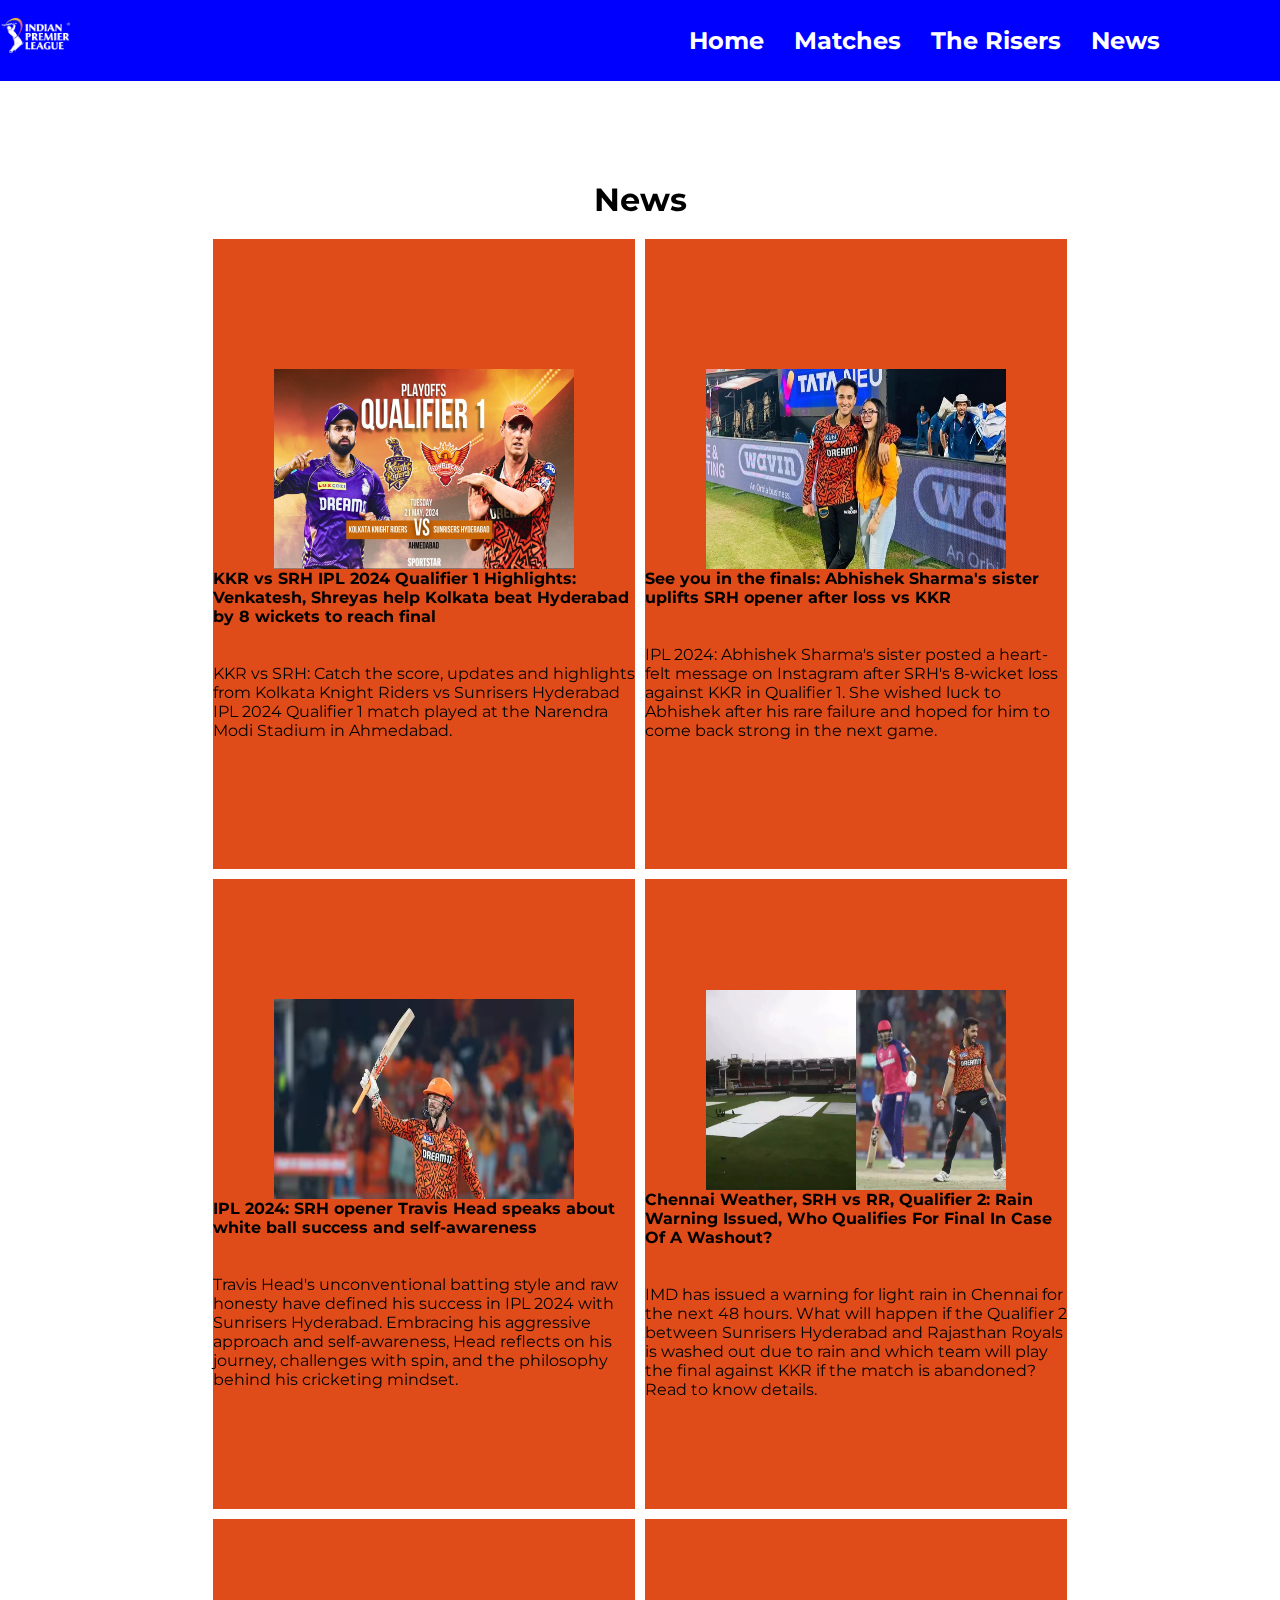
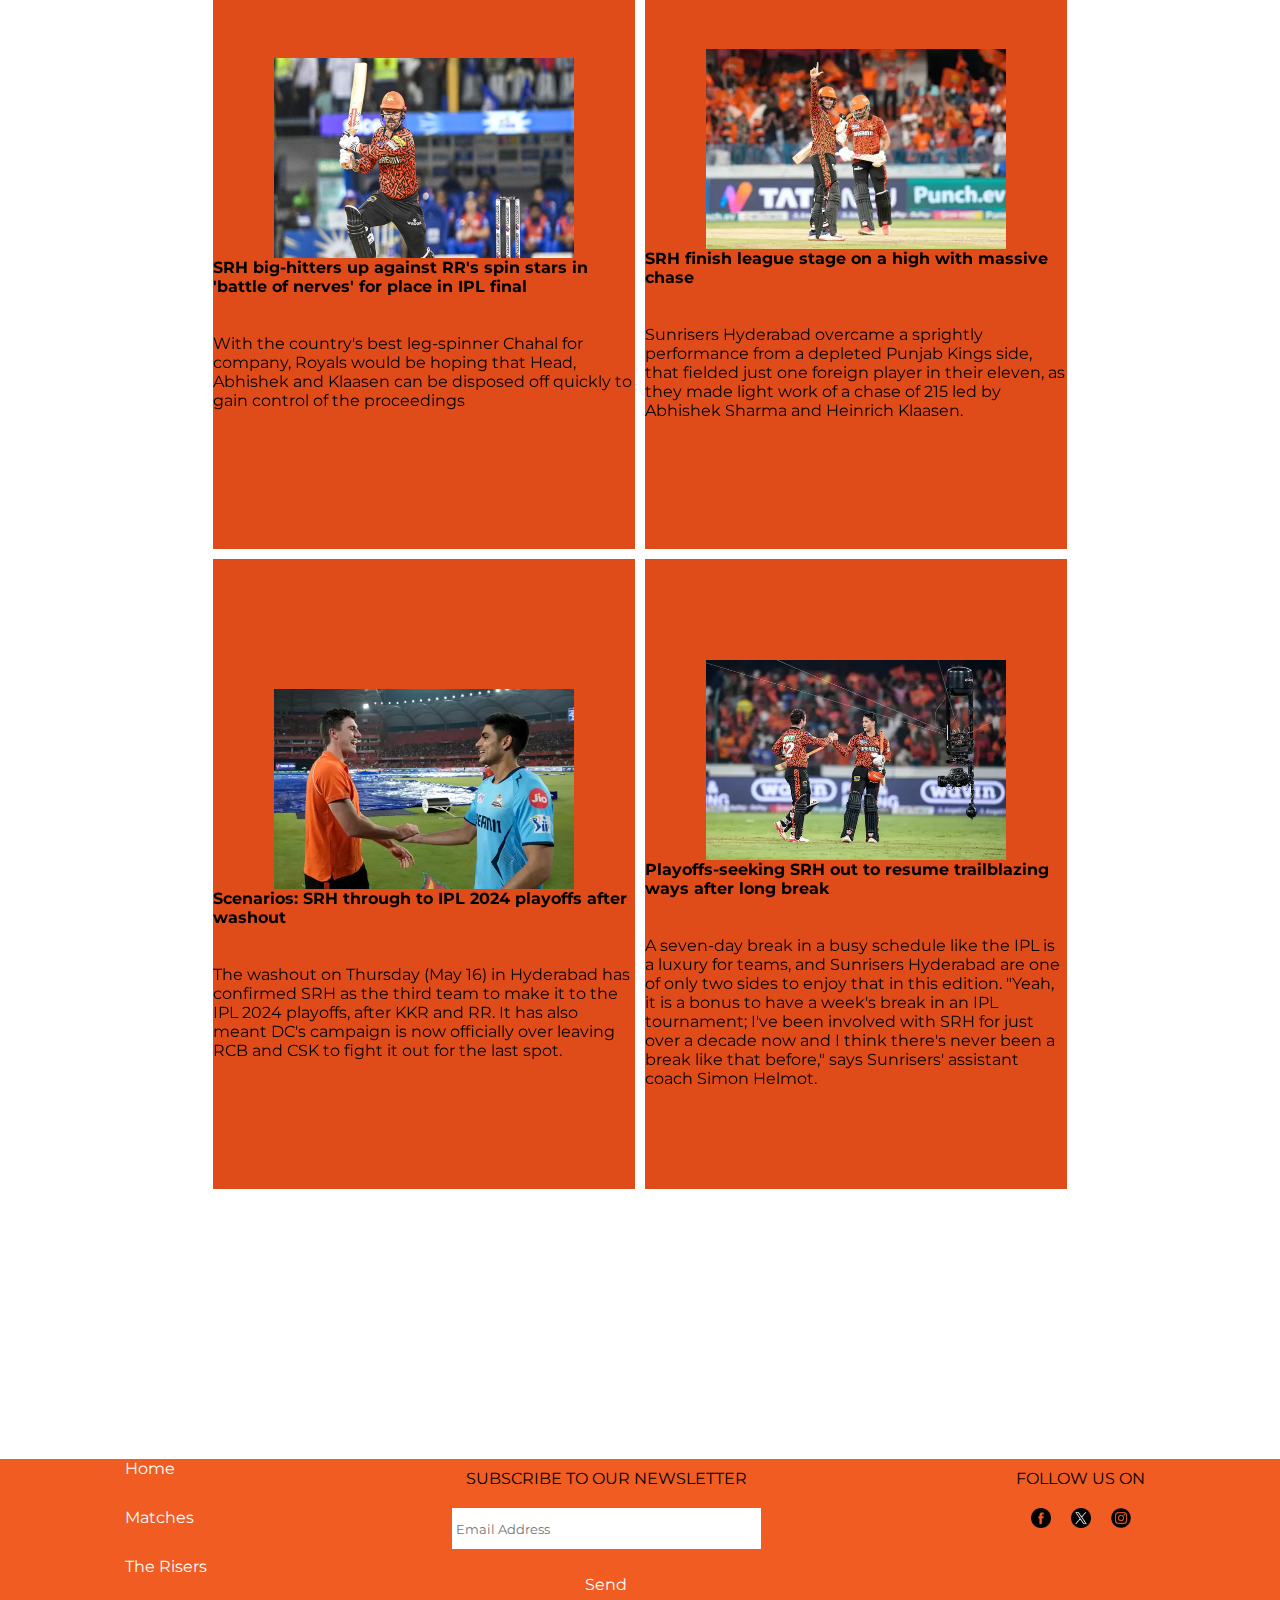
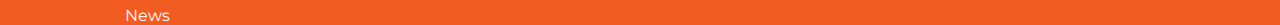
<file: news.html>
<!DOCTYPE html>
<html lang="en">

<head>
    <meta charset="UTF-8">
    <meta name="viewport" content="width=device-width, initial-scale=1.0">
    <title>SRH-News</title>
    <link rel="shortcut icon" href="images/favicon1.ico" type="image/x-icon">
    <link rel="stylesheet" href="style.css">
    <link rel="stylesheet" href="news.css">
    <link href="https://unpkg.com/aos@2.3.1/dist/aos.css" rel="stylesheet">
</head>

<body>
    <!-- navigation bar -->
    <header>
        <nav id="desktop-view">
            <img src="/images/ipl-logo.png" height="70px" width="70px" alt="srh-logo" id="srh-logo">
            <ul id="desktop-ul">
                <li><a href="index.html" target="_blank">Home</a></li>
                <li><a href="matches.html" target="_blank">Matches</a></li>
                <li><a href="players.html" target="_blank">The Risers</a></li>
                <li><a href="news.html" target="_blank">News</a></li>
            </ul>
        </nav>
        <nav id="moblie-view">
            <ul id="moblie-view-flex">
                <li><img src="/images/srh-logo.gif" height="140px" width="140px" alt=""></li>
                <li><img src="/images/menu_24dp_FILL0_wght400_GRAD0_opsz24.svg" height="100px" width="100px"
                        onclick="toggleMenu()" alt="">
                </li>
            </ul>
        </nav>
        <nav id="nav">
        </nav>
    </header>
    <div class="news-flex">
        <div data-aos="fade-up">
            <div class="flex-news-box">
                <p style="font-size: 2rem;font-weight: bold;color:black;">News</p>
                <div class="news-box">
                    <div class="new-1 news-temp">
                        <img src="/images/new-2.jpeg" height="200px" width="300px">
                        <p style="font-weight: bolder;">KKR vs SRH IPL 2024 Qualifier 1 Highlights: Venkatesh, Shreyas
                            help
                            Kolkata beat Hyderabad by 8
                            wickets to reach final</p><br><br>
                        <p>KKR vs SRH: Catch the score, updates and highlights from Kolkata Knight Riders vs Sunrisers
                            Hyderabad
                            IPL 2024 Qualifier 1 match played at the Narendra Modi Stadium in Ahmedabad.</p>
                    </div>
                    <div class="new-2 news-temp">
                        <img src="/images/new-3.jpg" alt="" height="200px" width="300px">
                        <p style="font-weight: bolder;">
                            See you in the finals: Abhishek Sharma's sister uplifts SRH opener after loss vs KKR
                        </p><br><br>
                        <p>IPL 2024: Abhishek Sharma's sister posted a heart-felt message on Instagram after SRH's
                            8-wicket
                            loss
                            against KKR in Qualifier 1. She wished luck to Abhishek after his rare failure and hoped for
                            him
                            to
                            come back strong in the next game.</p>
                    </div>
                    <div class="new-3 news-temp">
                        <img src="/images/news-4.avif" height="200px" width="300px">
                        <p style="font-weight: bolder;">IPL 2024: SRH opener Travis Head speaks about white ball success
                            and
                            self-awareness</p><br><br>
                        <p>Travis Head's unconventional batting style and raw honesty have defined his success in IPL
                            2024
                            with
                            Sunrisers Hyderabad. Embracing his aggressive approach and self-awareness, Head reflects on
                            his
                            journey, challenges with spin, and the philosophy behind his cricketing mindset.</p>
                    </div>
                    <div class="new-3 news-temp">
                        <img src="/images/news-5.webp" height="200px" width="300px">
                        <p style="font-weight: bolder;">Chennai Weather, SRH vs RR, Qualifier 2: Rain Warning Issued,
                            Who Qualifies For Final In Case Of A Washout?</p><br><br>
                        <p>IMD has issued a warning for light rain in Chennai for the next 48 hours. What will happen if
                            the Qualifier 2 between Sunrisers Hyderabad and Rajasthan Royals is washed out due to rain
                            and which team will play the final against KKR if the match is abandoned? Read to know
                            details. </p>
                    </div>
                    <div class="new-3 news-temp">
                        <img src="/images/new-6.jpg" height="200px" width="300px">
                        <p style="font-weight: bolder;">SRH big-hitters up against RR's spin stars in 'battle of nerves'
                            for place in IPL final</p><br><br>
                        <p>With the country's best leg-spinner Chahal for company, Royals would be hoping that Head,
                            Abhishek and Klaasen can be disposed off quickly to gain control of the proceedings </p>
                    </div>
                    <div class="new-3 news-temp">
                        <img src="/images/new-7.webp" height="200px" width="300px">
                        <p style="font-weight: bolder;">SRH finish league stage on a high with massive chase</p><br><br>
                        <p>Sunrisers Hyderabad overcame a sprightly performance from a depleted Punjab Kings side, that
                            fielded just one foreign player in their eleven, as they made light work of a chase of 215
                            led by Abhishek Sharma and Heinrich Klaasen. </p>
                    </div>
                    <div class="new-3 news-temp">
                        <img src="/images/news-8.webp" height="200px" width="300px">
                        <p style="font-weight: bolder;">Scenarios: SRH through to IPL 2024 playoffs after washout</p>
                        <br><br>
                        <p>The washout on Thursday (May 16) in Hyderabad has confirmed SRH as the third team to make it
                            to the IPL 2024 playoffs, after KKR and RR. It has also meant DC's campaign is now
                            officially over leaving RCB and CSK to fight it out for the last spot.</p>
                    </div>
                    <div class="new-3 news-temp">
                        <img src="/images/news-9.webp" height="200px" width="300px">
                        <p style="font-weight: bolder;">Playoffs-seeking SRH out to resume trailblazing ways after long
                            break</p>
                        <br><br>
                        <p>A seven-day break in a busy schedule like the IPL is a luxury for teams, and Sunrisers
                            Hyderabad are one of only two sides to enjoy that in this edition. "Yeah, it is a bonus to
                            have a week's break in an IPL tournament; I've been involved with SRH for just over a decade
                            now and I think there's never been a break like that before," says Sunrisers' assistant
                            coach Simon Helmot. </p>
                    </div>
                </div>
            </div>
        </div>
    </div>
    <footer>
        <div class="wrapper-1">
            <div class="quick-links">
                <ul id="footer-links">
                    <li><a href="index.html" target="_blank">Home</a></li>
                    <li><a href="matches.html" target="_blank">Matches</a></li>
                    <li><a href="players.html" target="_blank">The Risers</a></li>
                    <li><a href="news.html" target="_blank">News</a></li>
                </ul>
            </div>
            <div class="news-settler">
                <p style="margin: 10px;">SUBSCRIBE TO OUR NEWSLETTER</p>
                <input type="email" name="email" id="email" placeholder="Email Address" required>
                <button id="matches-btn"><a href="players.html">Send</a></button>
            </div>
            <div class="follow">
                <p style="margin: 10px;">FOLLOW US ON</p>
                <ul id="flex-follow">
                    <li><a href="https://www.facebook.com/sunrisershyderabad" target="_blank"><img
                                src="/images/facebook.png" alt="" height="20px" width="20px"></a></li>
                    <li><a href="https://x.com/sunrisers"><img src="/images/twitter.png" alt="" height="20px"
                                width="20px"></a></li>
                    <li><a href="https://www.instagram.com/SunrisersHYD/"><img src="/images/instagram (1).png" alt=""
                                height="20px" width="20px"></a>
                    </li>
                </ul>
            </div>
        </div>
        </div>
    </footer>
    <script src="https://unpkg.com/aos@2.3.1/dist/aos.js"></script>
    <script src="logic.js"></script>
    <script>
        AOS.init();
    </script>

</body>

</html>
</file>
<file: style.css>
@import url('https://fonts.googleapis.com/css2?family=Montserrat:ital,wght@0,100..900;1,100..900&display=swap');

* {
    padding: 0%;
    margin: 0%;
    font-family: "Montserrat", sans-serif;
    font-optical-sizing: auto;
    font-style: normal;
}

#desktop-view {
    height: 9vh;
    width: 100%;
    background-color:blue;
    display: flex;
    flex-direction: row;
    justify-content: space-between;
    position: fixed;
    z-index: 1;
    
}

#moblie-view {
    display: none;
    margin-bottom: 0%;
}


#srh-logo{
    object-fit: contain;
}

#desktop-ul {
    list-style: none;
    display: flex;
    gap: 30px;
    align-items: center;
    margin-right: 120px;
    flex-wrap: wrap;
    font-weight: bold;
    font-size: 1.5rem;

}

#desktop-ul a {
    text-decoration: none;
    color: #fff;
    transition: all 0.5s ease;
}

#desktop-ul a:hover {
    text-decoration: underline;
    text-decoration-color: black;
    color: black;
}

/* ------------------------------------------------------------ */

.banner-srh {
    height: 93vh;
    width: 100%;
    object-position: center;
    object-fit: contain;
}

/* ------------------------------------------------------------ */
.ipl-table {
    display: flex;
    justify-content: center;
    margin: 40px;
}

caption {
    font-size: 2rem;
    font-style: oblique;
}

thead {
    border-bottom: 2px solid #fff;
    font-weight: bolder;
}

tbody {
    font-weight: bold;
}

#points-table {
    border-collapse: collapse;
    background-color: #FFD700;
    text-align: center;
    margin: 10px;
}

th,
td {
    padding: 20px;
}


#srh-color {
    background-color: #F05C22;
}

#flex-team-img {
    display: flex;
    flex-direction: row;
    align-items: center;
    gap: 10px;
}


tr:hover {
    background-color: #f48763;
}

/* ------------------------------------------------------------ */
#heading-score-board {
    font-size: 2rem;
    text-align: center;
}

.flex-score-board {
    display: flex;
    justify-content: center;
    margin-top: 10vh;
    color: white;
    font-weight: 500;
    flex-direction: column;
    align-items: center;
    gap: 30px;
    margin-bottom: 25vh;
}

.score-borad {
    height: 30vh;
    width: 70%;
    background-color: #F05C22;
    display: flex;
    flex-direction: column;
    justify-content: center;
    align-items: center;
    gap: 30px;
    font-size: 1rem;
    border-radius: 2rem;
}

.bigger .date-time {
    display: flex;
    flex-direction: row;
    justify-content: space-evenly;
    gap: 100px;
}

#team-big {
    font-size: 1.6rem;
}

#bigger-vs {
    font-size: 3rem;
    color: #FFD700;
}

.date,
.time {
    display: flex;
    flex-direction: row;
    align-items: center;
    gap: 3px;
}

.scores {
    display: flex;
    align-items: center;
    gap: 30px;
    flex-wrap: wrap;
    justify-content: center;
}

.srh-scores {
    display: flex;
    flex-direction: column;
}

#matches-btn {
    height: 50px;
    width: 200px;
    font-size: 1rem;
    padding: 10px;
    background-color: #F05C22;
    color: #fff;
    border-radius: 2rem;
    border: none;
}

#matches-btn a {
    text-decoration: none;
    color: #fff;
}

#matches-btn:hover {
    background-color: #E04B1A;
}

/* ------------------------------------------- */

.the-risers {
    margin-bottom: 20vh;
}

.flex-show-case {
    display: flex;
    justify-content: center;
    flex-direction: column;
    align-items: center;
    gap: 20px;
}

.player-show-case {
    height: 43vh;
    width: 90%;
    display: flex;
    border-left: 10px solid #F05C22;
    border-right: 10px solid #F05C22;
    overflow: hidden;
    padding: 30px;
    white-space: nowrap;
    filter: grayscale(1);
}

.player-show-case:hover {
    filter: grayscale(0);
}

.img-slider {
    animation: slider 15s infinite linear;
}


@keyframes slider {
    from {
        transform: translateX(0);
    }

    to {
        transform: translateX(-100%);
    }
}


/* --------------------------------------------- */
.flex-news-box {
    display: flex;
    flex-direction: column;
    justify-content: center;
    align-items: center;
    margin-bottom: 30vh;
    gap: 20px;
}

.news-box {
    display: flex;
    flex-direction: row;
    align-items: center;
    gap: 10px;
    flex-wrap: wrap;
    justify-content: center;
    object-fit: contain;
}

.news-temp {
    height: 70vh;
    width: 33%;
    background-color: #E04B1A;
    display: flex;
    justify-content: center;
    flex-direction: column;
    align-items: center;
}

.flex-news-box {
    display: flex;
    flex-direction: column;
    justify-content: center;
    align-items: center;
    margin-bottom: 30vh;
    gap: 20px;
    margin-top: 20vh;
}



/* --------------------------------------------- */

.sponsers-flex {
    display: flex;
    flex-direction: column;
    justify-content: center;
    align-items: center;
    text-align: center;
    gap: 50px;
    font-size: 1.5rem;
    font-weight: bold;
    margin: 0% auto;
}

footer {
    height: 60%;
    width: 100%;
    background-color: #F05C22;
}

.wrapper-1 {
    display: flex;
    flex-direction: row;
    justify-content: space-around;
}

#footer-links {
    list-style: none;
    display: flex;
    flex-direction: column;
    gap: 30px;
}

#footer-links a {
    text-decoration: none;
    color: #ffff;
}

.news-settler {
    display: flex;
    flex-direction: column;
    gap: 10px;
    align-items: center;
}

#email {
    height: 20%;
    width: 100%;
    border: none;
    padding: 4px;
    border: none;
    outline: none;
}

#flex-follow {
    display: flex;
    list-style: none;
    gap: 20px;
    justify-content: center;
    margin: 20px;
}


/* ----------------------------------------------- */

::-webkit-scrollbar {
    width: 5px;
}

::-webkit-scrollbar-track {
    background-color: white;
}

::-webkit-scrollbar-thumb {
    background-color: #FFD700;
}

/* ----------------------------------------------------- */
@media only screen and (max-width: 600px) {
    #desktop-view {
        display: none;
    }

    #moblie-view-flex {
        display: flex;
        list-style: none;
        justify-content: space-between;
    }


    #moblie-view {
        z-index: 1;
        position: fixed;
        width: 100%;
        height: 10vh;
        background-color: #F05C22;
        z-index: 1;
        display: flex;
        flex-direction: column;
    }

    #mobile-view-nav {
        display: flex;
        justify-content: center;
        align-items: center;
        list-style: none;
        flex-direction: column;
        gap: 20px;
        height: 100vh;
        width: 100%;
        background-color: #F05C22;
        position: fixed;
        z-index: 1;
    }

    #mobile-view-nav a {
        text-decoration: none;
        font-size: 3rem;
        color: #fff;
    }

    .banner-srh {
        height: 50vh;
        width: 100%;
        /* display: flex;
        justify-content: center; */
        object-fit:cover;
    }

    .banner-srh img {
        height: 232px;
        width: 412px
    }

    /* -------------------------------------------- */
    .ipl-table {
        width: 100%;
        margin: 10px auto;
        justify-content: center;
        align-items: center;
        overflow: hidden;
    }

    #points-table {
        border-collapse: collapse;
        background-color: #FFD700;
        text-align: center;
        margin: 5px;
    }

    th,
    td {
        padding: 5px;
    }


    #srh-color {
        background-color: #F05C22;
    }

    #flex-team-img {
        display: flex;
        flex-direction: row;
        align-items: center;
        gap: 5px;
    }

    /* ---------------------------------------------------- */
    .flex-score-board {
        display: flex;
        justify-content: center;
        margin-top: 10vh auto;
        color: white;
        font-weight: 500;
        flex-direction: column;
        align-items: center;
        gap: 20px;
        margin-bottom: 10vh;
        overflow: hidden;
    }

    .score-borad {
        height: 60vh;
        width: 90%;
        background-color: #F05C22;
        display: flex;
        flex-direction: column;
        justify-content: center;
        align-items: center;
        gap: 30px;
        font-size: 1rem;
        border-radius: 2rem;
    }

    .bigger .date-time {
        display: flex;
        flex-direction: row;
        justify-content: space-evenly;
        gap: 50px;
    }

    #team-big {
        font-size: 1rem;
    }

    #bigger-vs {
        font-size: 2rem;
        color: #FFD700;
    }

    .date,
    .time {
        display: flex;
        flex-direction: row;
        align-items: center;
        gap: 2px;
    }

    .scores {
        display: flex;
        align-items: center;
        gap: 5px;
        flex-wrap: wrap;
        justify-content: center;
        flex-direction: column;
    }

    .srh-scores,
    .other-team {
        display: flex;
        flex-direction: row;
        gap: 10px;
    }

    .match-result {
        text-align: center;
    }

    #bold {
        color: black;
        font-weight: bolder;
    }

    /* ---------------------------------------------- */
    .flex-show-case {
        display: flex;
        justify-content: center;
        flex-direction: column;
        align-items: center;
        gap: 20px;
        margin: 10px auto;
    }

    .player-show-case {
        height: 43vh;
        width: 60%;
        display: flex;
        border-left: 10px solid #F05C22;
        border-right: 10px solid #F05C22;
        overflow: hidden;
        /* padding: 10px; */
        white-space: nowrap;
    }

    /* --------------------------------------- */

    .flex-news-box {
        display: flex;
        flex-direction: column;
        justify-content: center;
        align-items: center;
        margin-bottom: 30vh;
        gap: 20px;
        margin-top: 20vh;
    }

    .news-box {
        display: flex;
        flex-direction: row;
        align-items: center;
        gap: 10px;
        flex-wrap: wrap;
        justify-content: center;
        object-fit: contain;
        /* margin: 10px; */
        overflow: hidden;
    }

    .news-temp {
        height: 70vh;
        width: 80%;
        background-color: #E04B1A;
        text-align: center;
        object-fit: contain;
    }

    .news-temp p {
        margin: 10px;
    }

    .sponsers-flex {
        display: flex;
        flex-direction: column;
        justify-content: center;
        align-items: center;
        text-align: center;
        gap: 50px;
        font-size: 1.5rem;
        font-weight: bold;
        margin: 0% auto;
    }

    footer {
        height: 60%;
        width: 100%;
        background-color: #F05C22;
    }

    .wrapper-1 {
        display: flex;
        flex-direction: row;
        justify-content: space-around;
    }

    #footer-links {
        list-style: none;
        display: none;
        flex-direction: column;
        gap: 20px;
    }

    #footer-links a {
        text-decoration: none;
        color: #ffff;
    }

    .news-settler {
        display: flex;
        flex-direction: column;
        gap: 5px;
        align-items: center;
    }

    #email {
        height: 20%;
        width: 100%;
        border: none;
        padding: 4px;
        border: none;
        outline: none;
    }

    #flex-follow {
        display: flex;
        list-style: none;
        gap: 20px;
        justify-content: center;
        margin: 10px;
    }

}

/* ------------------------------------------ */
</file>
<file: style-matches.css>
@import url('https://fonts.googleapis.com/css2?family=Montserrat:ital,wght@0,100..900;1,100..900&display=swap');

* {
    padding: 0%;
    margin: 0%;
    font-family: "Montserrat", sans-serif;
    font-optical-sizing: auto;
    font-style: normal;
}

.flex-match-list {
    display: flex;
    flex-direction: column;

}

@media only screen and (max-width: 600px) {
    #desktop-view {
        display: none;
    }

    #moblie-view-flex {
        display: flex;
        list-style: none;
        justify-content: space-between;

    }

    #moblie-view {
        z-index: 1;
        position: fixed;
        width: 100%;
        height: 10vh;
        background-color: #F05C22;
        z-index: 1;
        position: fixed;
    }

    #mobile-view-nav {
        display: flex;
        justify-content: center;
        align-items: center;
        list-style: none;
        flex-direction: column;
        gap: 20px;
        height: 100vh;
        width: 100%;
        background-color: #F05C22;
        position: fixed;
        z-index: 1;
    }

    #mobile-view-nav a {
        text-decoration: none;
        font-size: 3rem;
        color: #fff;
    }
}
</file>
<file: news.css>
header {
    position: fixed;
    top: 0%;
    z-index: 1;
}
#desktop-view {
    height: 9vh;
    width: 100%;
    background-color:blue;
    display: flex;
    flex-direction: row;
    justify-content: space-between;
    /* position: fixed; */
    z-index: 1;
    
}
@media only screen and (max-width: 600px) {
    #desktop-view {
        display: none;
    }

    #moblie-view-flex {
        display: flex;
        list-style: none;
        justify-content: space-between;

    }

    #moblie-view {
        z-index: 1;
        position: fixed;
        width: 100%;
        height: 10vh;
        background-color: #F05C22;
        z-index: 1;
        top: 0%;
        position: fixed;
    }

    #mobile-view-nav {
        display: flex;
        justify-content: center;
        align-items: center;
        list-style: none;
        flex-direction: column;
        gap: 20px;
        height: 100vh;
        width: 100%;
        background-color: #F05C22;
        position: fixed;
        z-index: 1;
    }

    #mobile-view-nav a {
        text-decoration: none;
        font-size: 3rem;
        color: #fff;
    }
}
</file>
